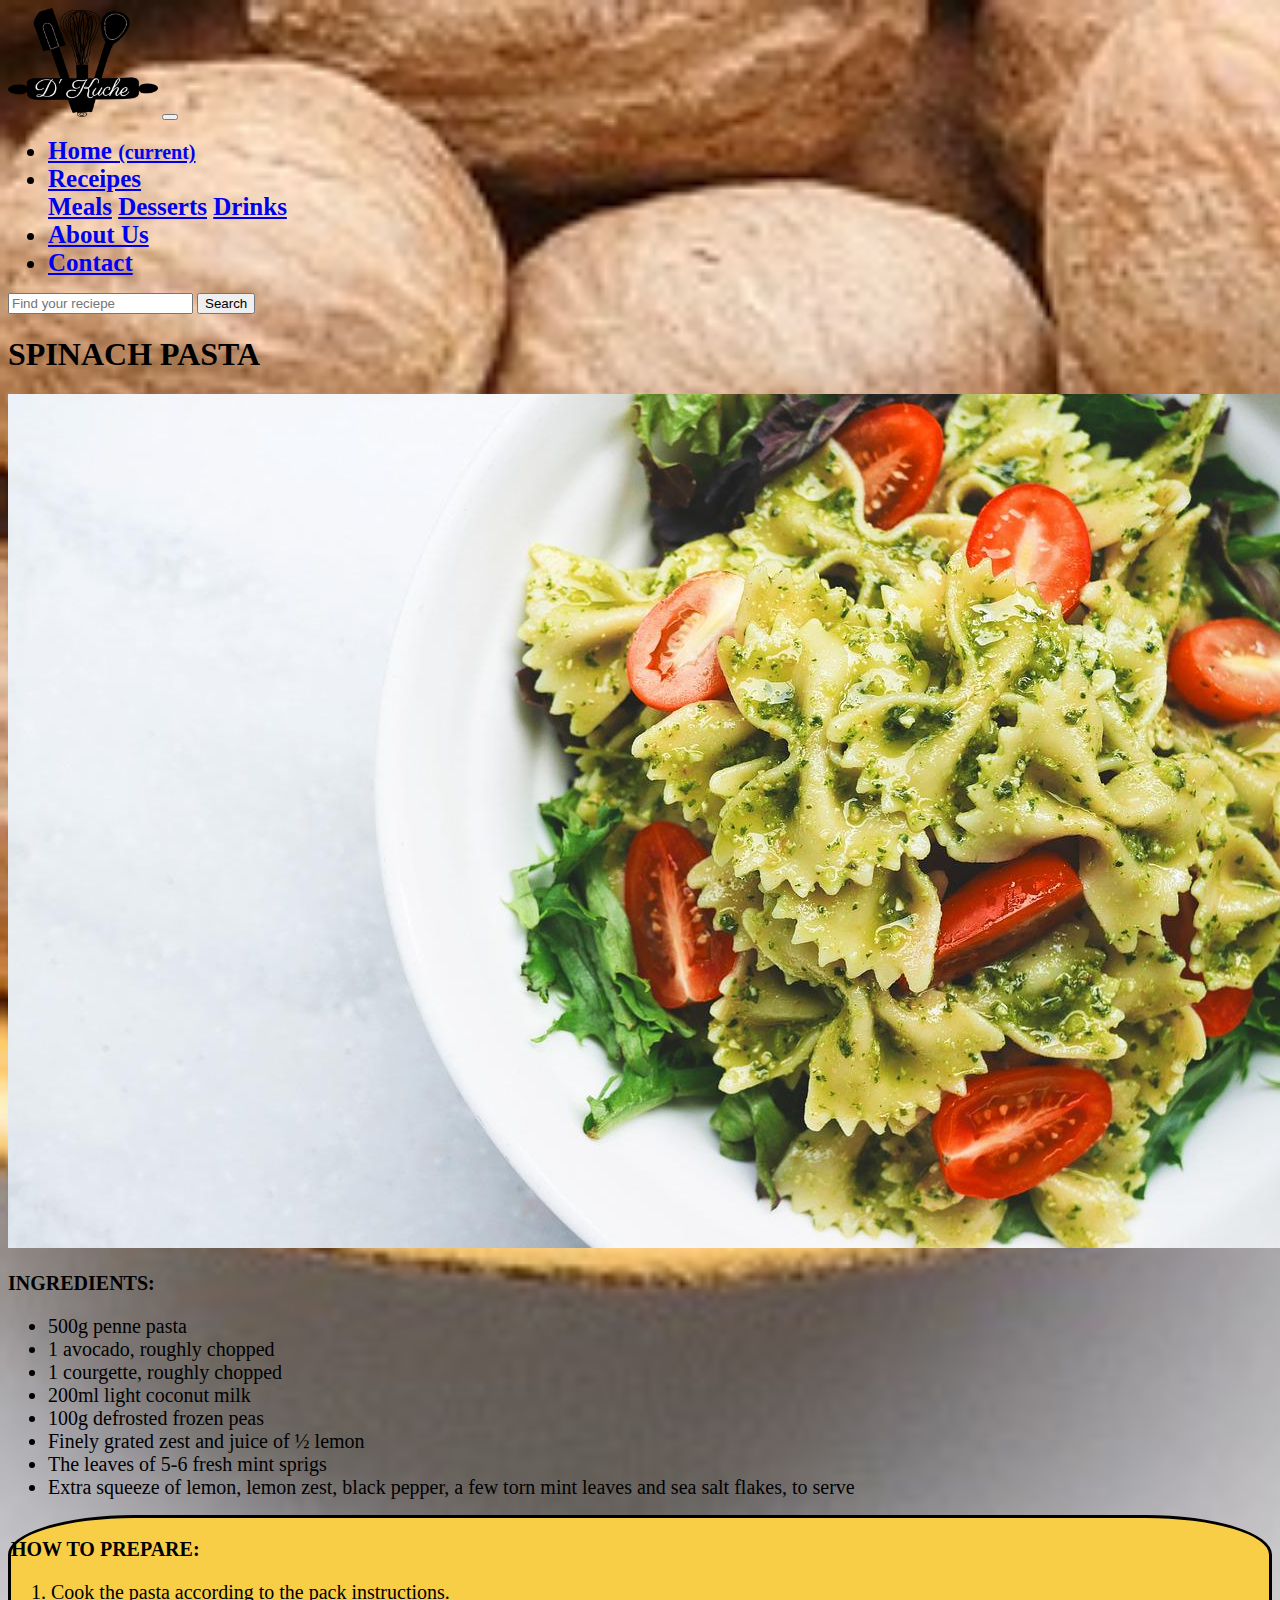
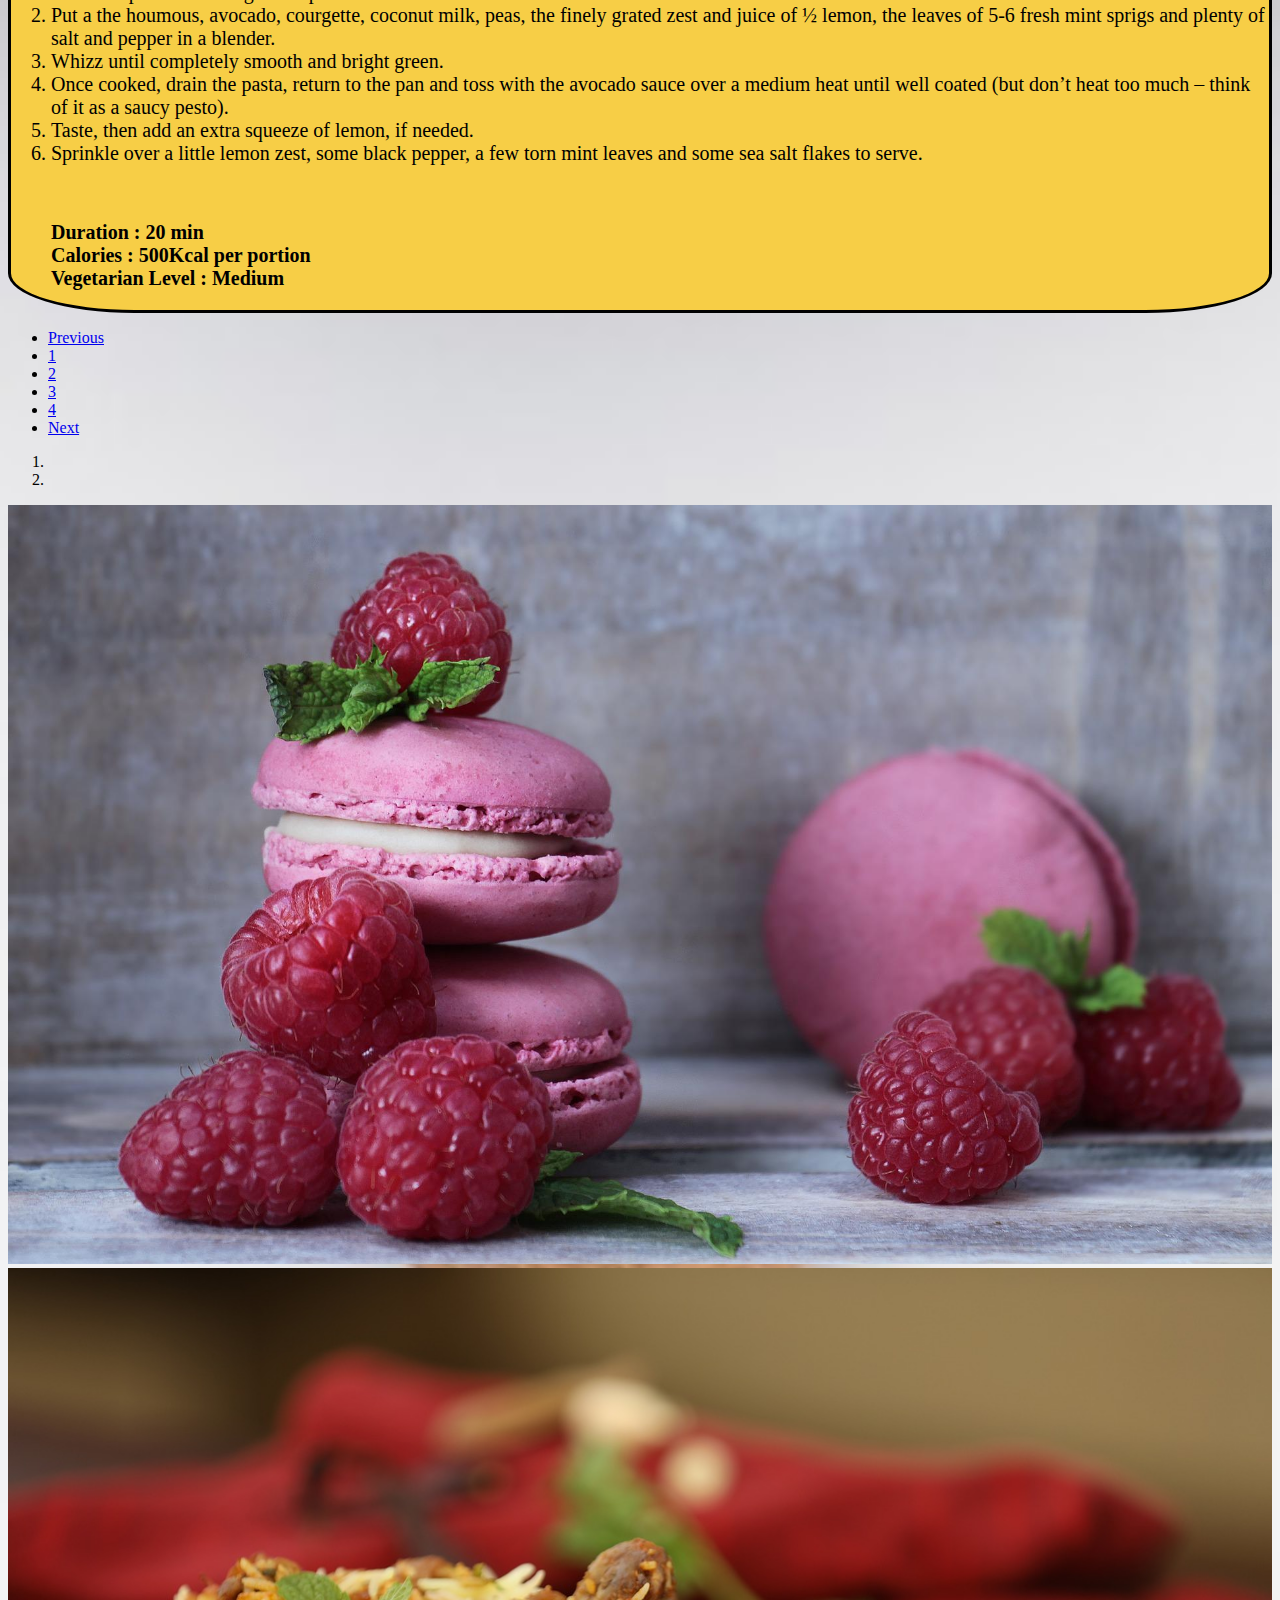
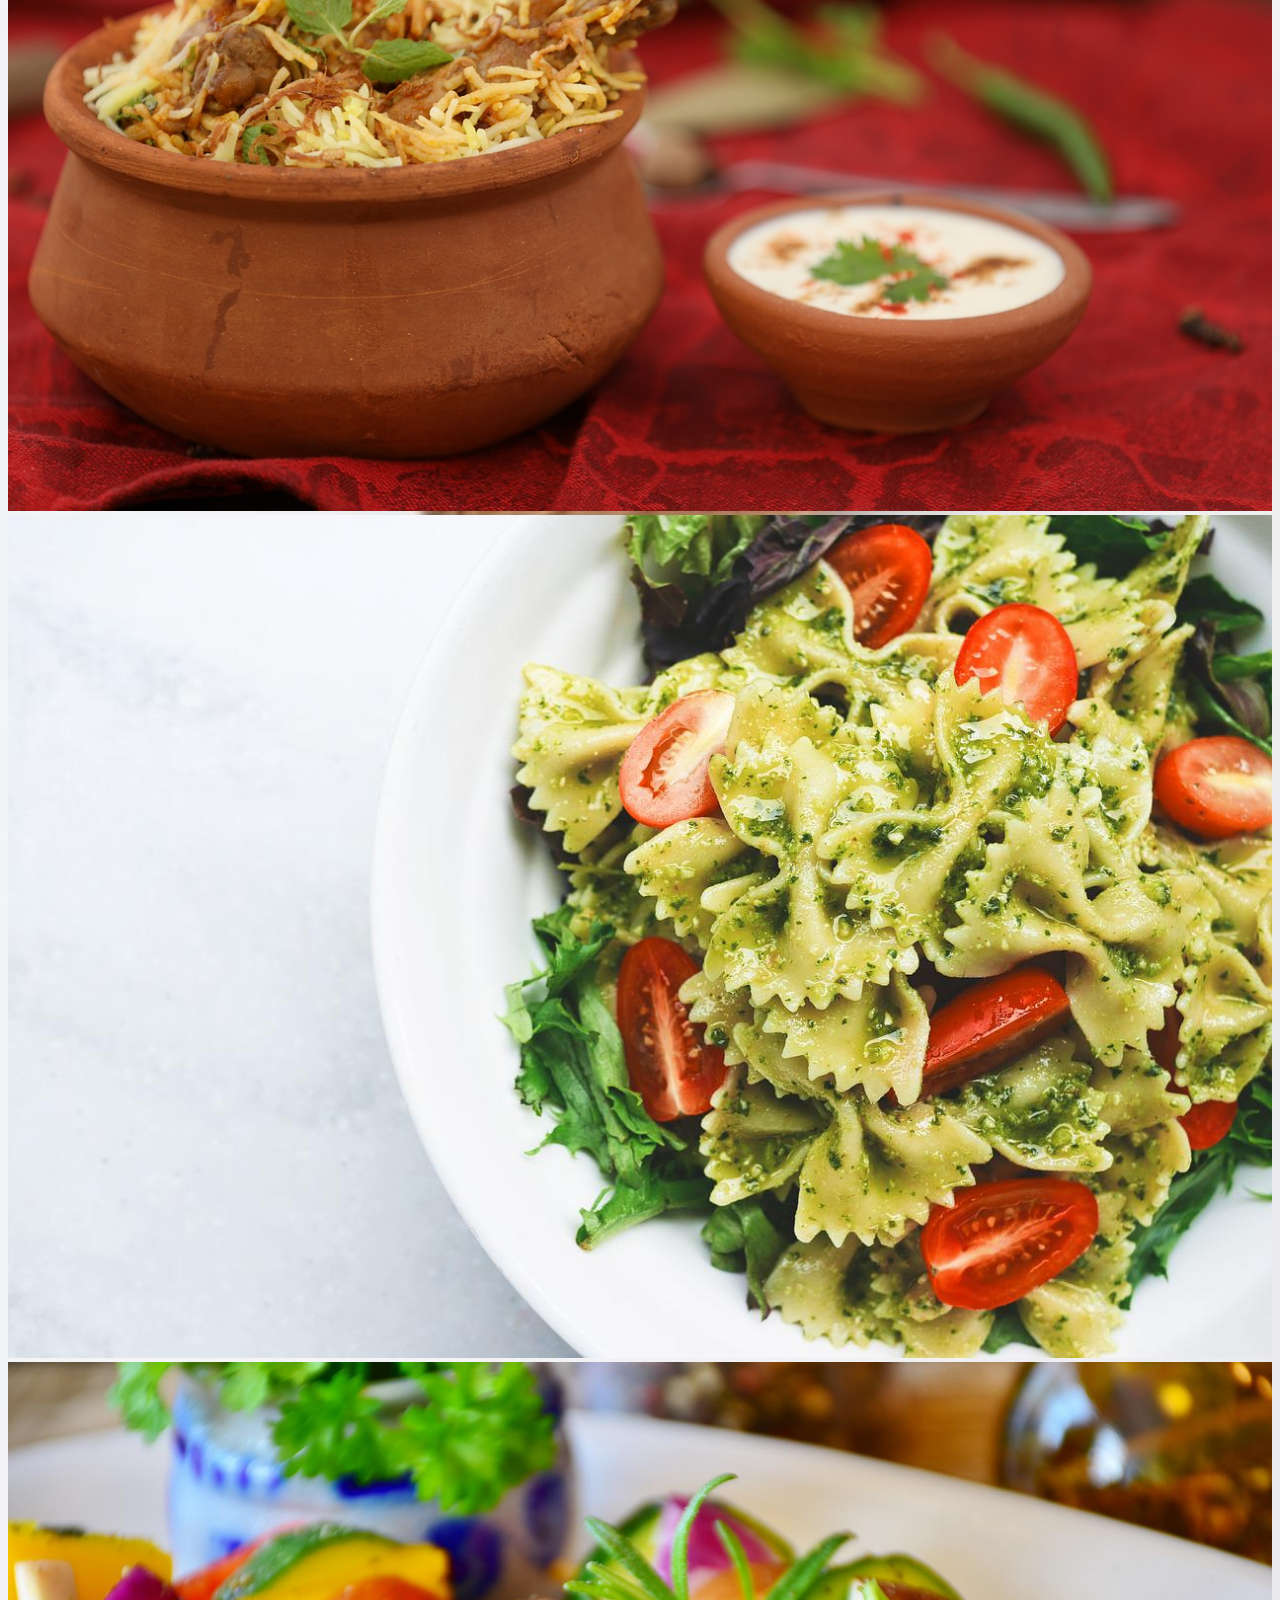
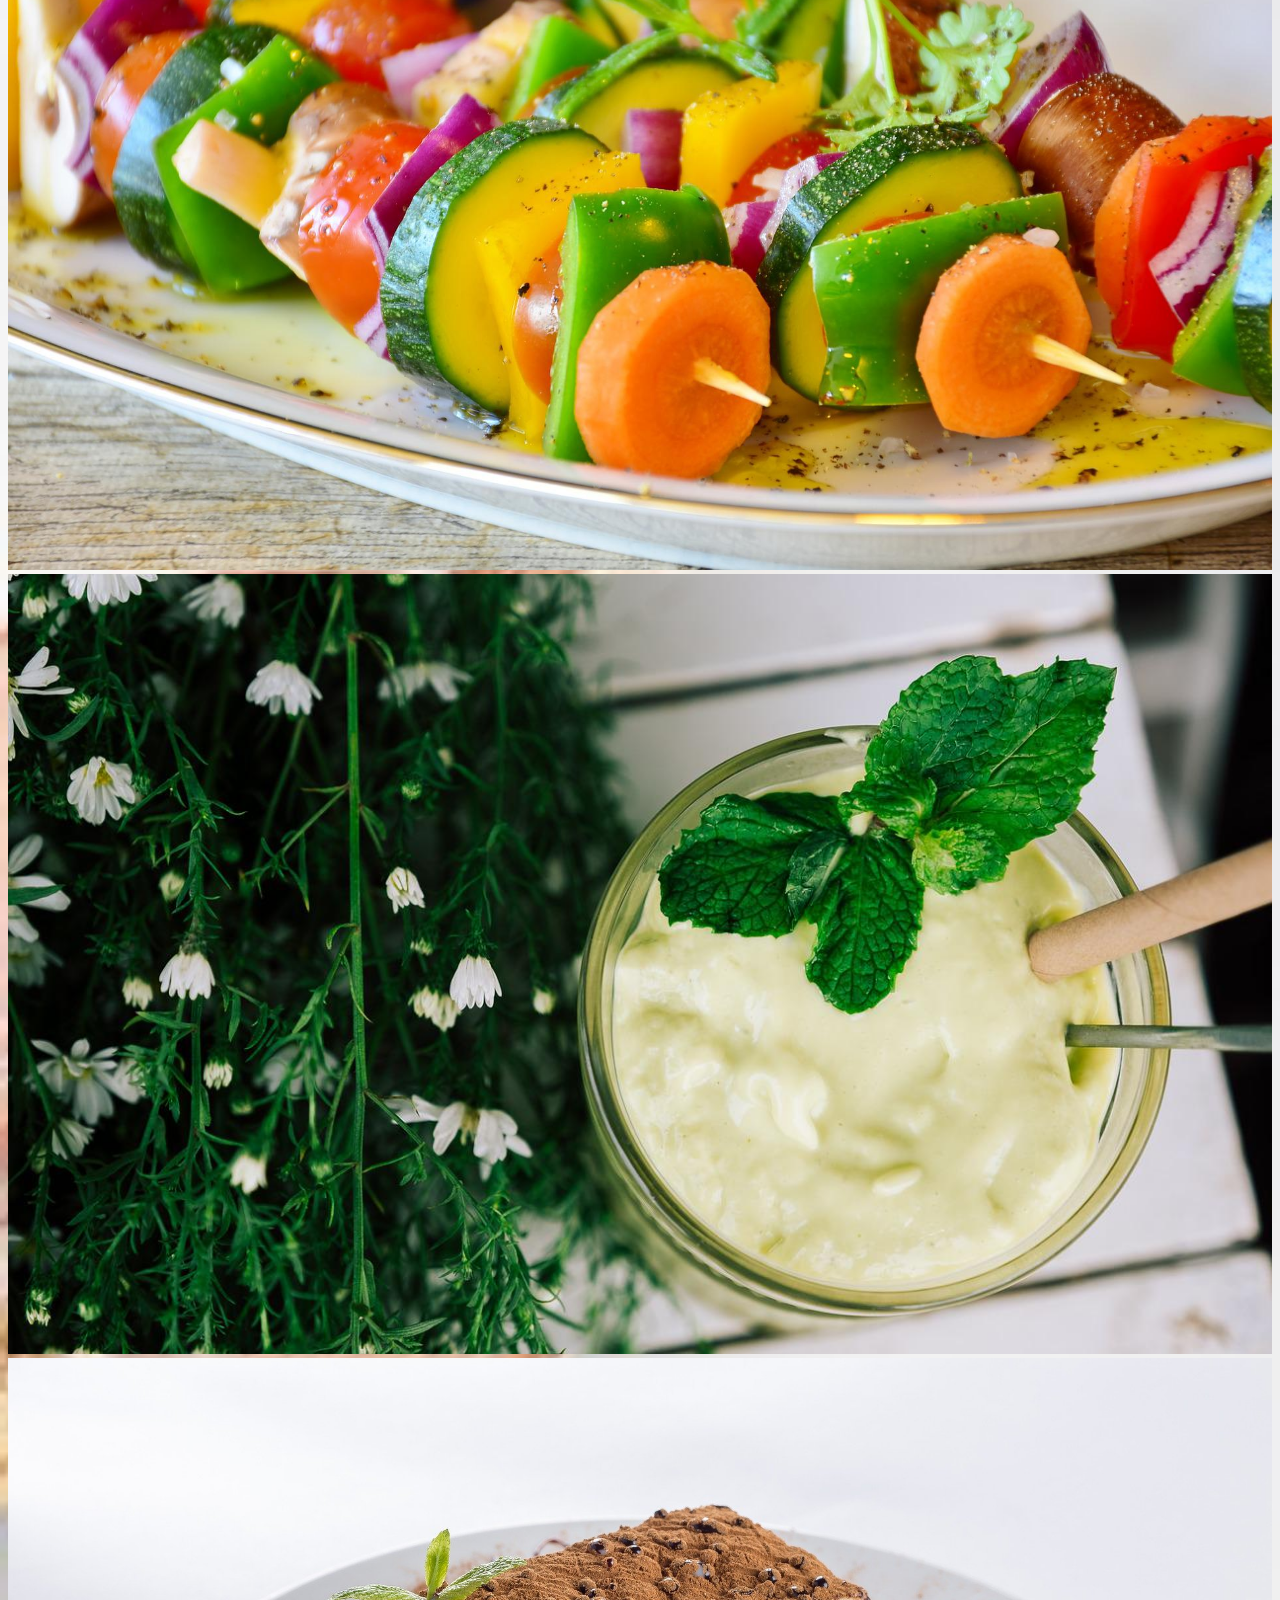
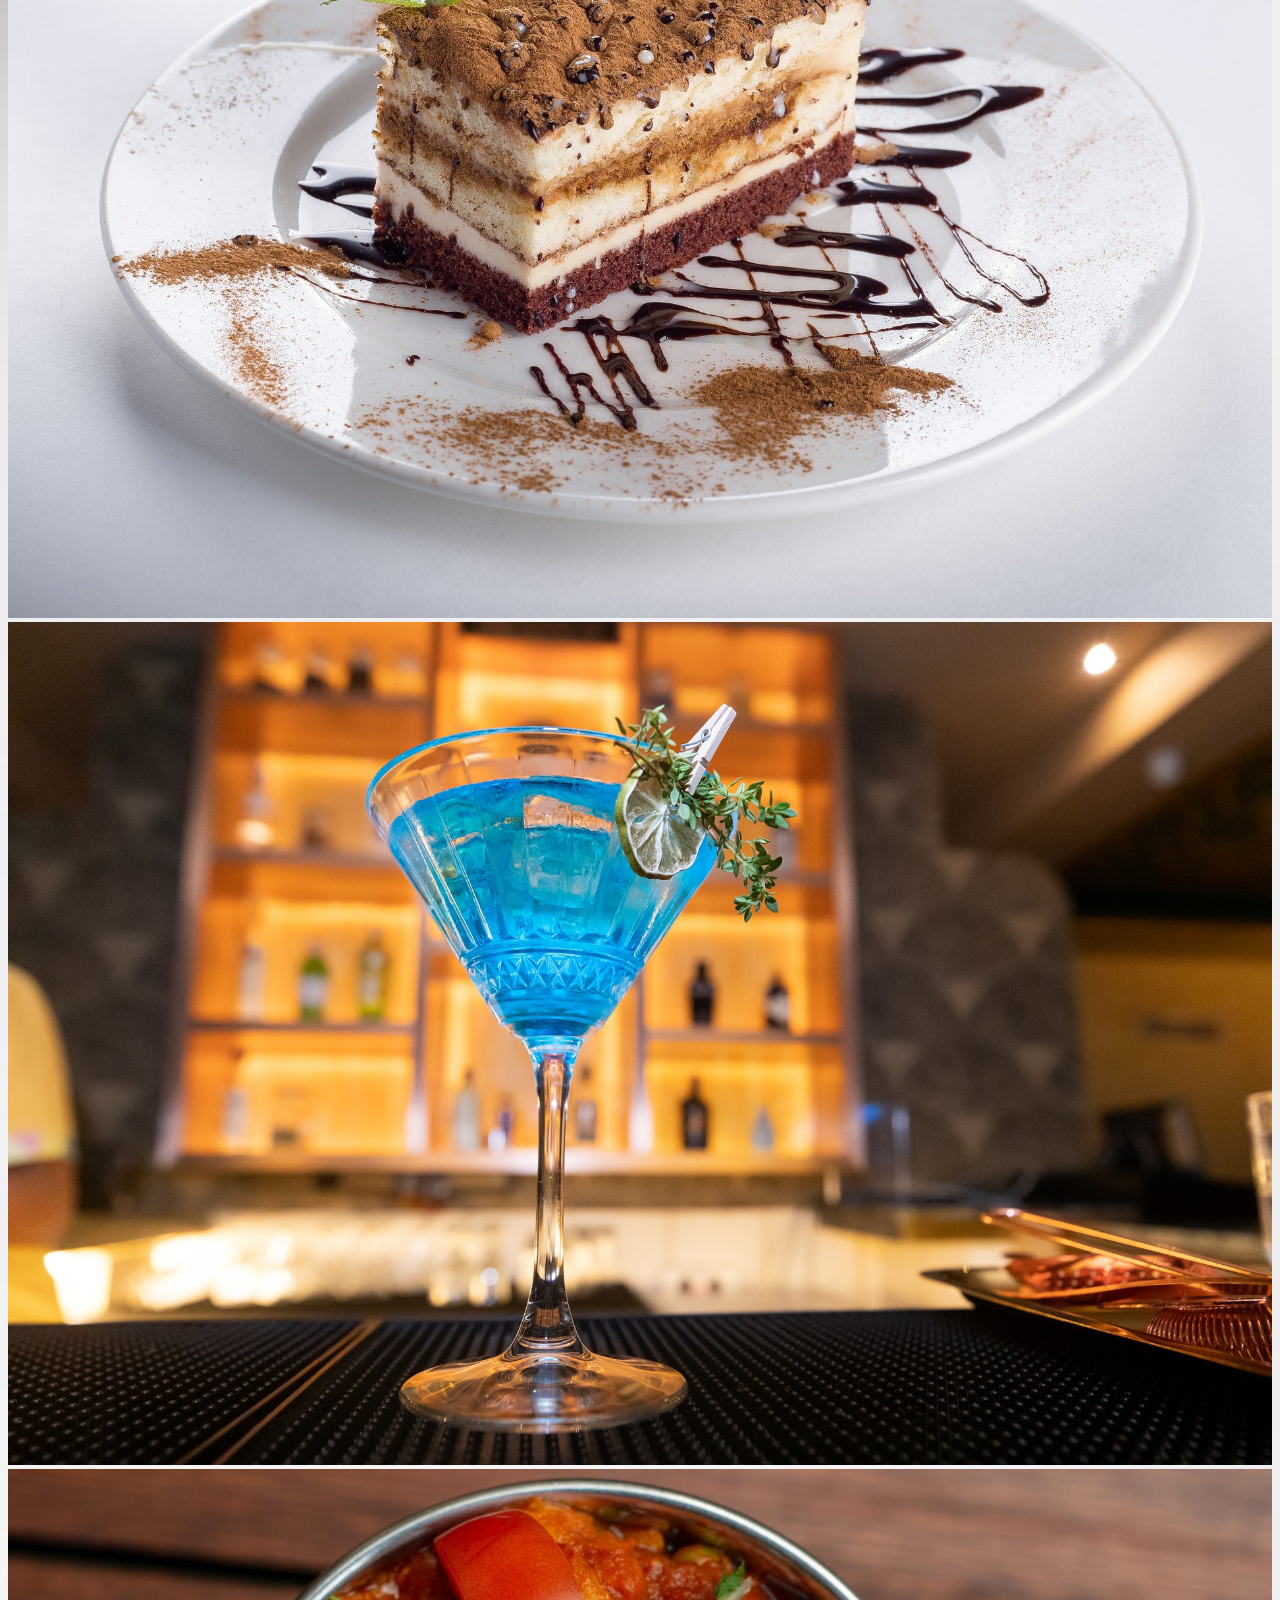
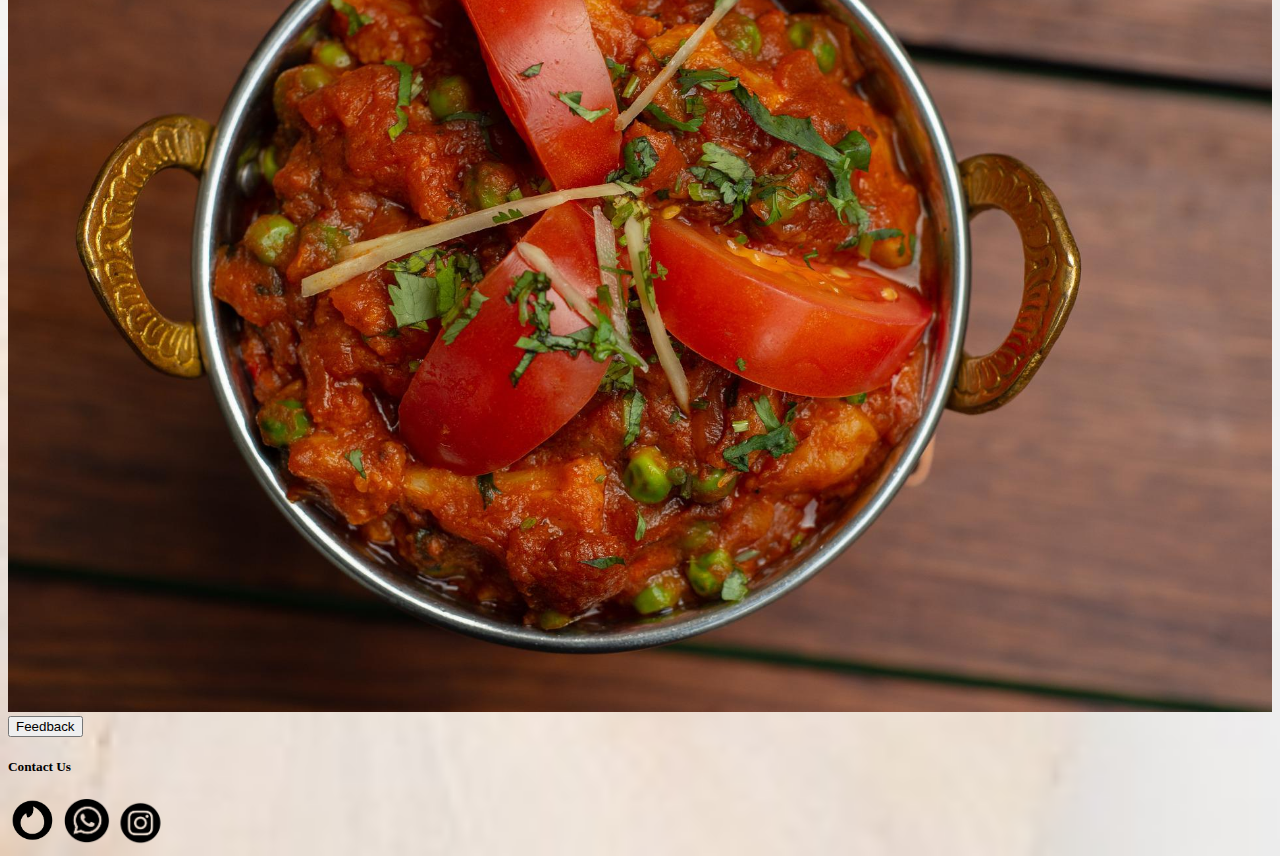
<file: index.html>
<!DOCTYPE html>
<html lang="en">

<head>
    <meta charset="UTF-8" />
    <meta name="viewport" content="width=device-width, initial-scale=1.0" />
    <meta http-equiv="X-UA-Compatible" content="ie=edge" />
    <!-- Bootstrap CSS -->
    <link rel="stylesheet" href="style.css" />
    <link rel="stylesheet" href="https://cdn.jsdelivr.net/npm/bootstrap@4.6.1/dist/css/bootstrap.min.css"
        integrity="sha384-zCbKRCUGaJDkqS1kPbPd7TveP5iyJE0EjAuZQTgFLD2ylzuqKfdKlfG/eSrtxUkn" crossorigin="anonymous" />
    <script src="https://cdn.jsdelivr.net/npm/jquery@3.5.1/dist/jquery.slim.min.js"
        integrity="sha384-DfXdz2htPH0lsSSs5nCTpuj/zy4C+OGpamoFVy38MVBnE+IbbVYUew+OrCXaRkfj"
        crossorigin="anonymous"></script>
    <script src="https://cdn.jsdelivr.net/npm/bootstrap@4.6.1/dist/js/bootstrap.bundle.min.js"
        integrity="sha384-fQybjgWLrvvRgtW6bFlB7jaZrFsaBXjsOMm/tB9LTS58ONXgqbR9W8oWht/amnpF"
        crossorigin="anonymous"></script>
    <title>Cooking project-group-1</title>
</head>

<body>
    <div class="container">
        <!-- Navbar Component -->
        <div class="row p-3 mb-2 bg-warning text-white">
            <div class="col-12">
                <nav class="navbar navbar-expand-lg navbar-light bg-warning">
                    <a class="navbar-brand" href="./Index1.html"><img src="./images/Dkuche2.png" width="150"
                            alt="website logo" /></a>
                    <button class="navbar-toggler" type="button" data-toggle="collapse"
                        data-target="#navbarSupportedContent" aria-controls="navbarSupportedContent"
                        aria-expanded="false" aria-label="Toggle navigation">
                        <span class="navbar-toggler-icon"></span>
                    </button>

                    <div class="collapse navbar-collapse" id="navbarSupportedContent">
                        <ul class="navbar-nav mr-auto">
                            <li class="nav-item active">
                                <a class="nav-link" href="./Index1.html">Home <span class="sr-only">(current)</span></a>
                            </li>
                            <li class="nav-item dropdown">
                                <a class="nav-link dropdown-toggle" href="#" id="navbarDropdown" role="button"
                                    data-toggle="dropdown" aria-haspopup="true" aria-expanded="false">
                                    Receipes
                                </a>
                                <div class="dropdown-menu" aria-labelledby="navbarDropdown">
                                    <a class="dropdown-item" href="./index2.html">Meals</a>
                                    <a class="dropdown-item" href="./Index3.html">Desserts</a>
                                    <a class="dropdown-item" href="./Index4.html">Drinks</a>
                                </div>
                            </li>

                            <li class="nav-item">
                                <a class="nav-link" href="Index5.html">About Us</a>
                            </li>
                            <li class="nav-item">
                                <a class="nav-link" href="$">Contact</a>
                            </li>
                        </ul>
                        <div class="row bg-warning">
                            <div class="col">
                                <form class="form-inline my-2 my-lg-0">
                                    <input class="form-control mr-sm-2" type="search" placeholder="Find your reciepe"
                                        aria-label="Search" />
                                    <button class="btn btn-success my-2 my-sm-0" type="submit">
                                        Search
                                    </button>
                                </form>
                            </div>
                        </div>
                    </div>
                </nav>
            </div>
        </div>
        <!--to add recipe>-->


        <div class="row bg-warning my-2">
            <div class="col-12 text-center my-2 bg-white">
                <h1>SPINACH PASTA</h1>
            </div>
        </div>

        <!--to add image-->

        <div class="row mt-3 bg-dark">
            <div class="col-8 bg-dark">
                <img src="./images/pasta-final_1280.jpg" class="img-fluid text center" alt="food image" />
            </div>
            <div class="col-4 p-2 bg-warning text-dark bg-white mt-1">
                <h3>INGREDIENTS:</h3>
                <ul class="text-left">

                    <li class="list"> 500g penne pasta </li>
                    <li class="list"> 1 avocado, roughly chopped </li>
                    <li class="list"> 1 courgette, roughly chopped </li>
                    <li class="list"> 200ml light coconut milk </li>
                    <li class="list"> 100g defrosted frozen peas</li>
                    <li class="list"> Finely grated zest and juice of ½ lemon</li>
                    <li class="list"> The leaves of 5-6 fresh mint sprigs</li>
                    <li class="list"> Extra squeeze of lemon, lemon zest, black pepper, a few torn mint leaves and sea
                        salt flakes, to serve </li>

                </ul>

            </div>

        </div>

        <!--to add content-->
        <div class="row p-2 mb-2 bg-dark text-white">

            <div class="col-12 p-5 mb-2 text-dark" id="col-border">
                <h3>HOW TO PREPARE:</h3>
                <ol>

                    <li class="list"> Cook the pasta according to the pack instructions.</li>
                    <li class="list"> Put a the houmous,
                        avocado, courgette, coconut milk, peas, the finely grated zest and juice of ½ lemon, the leaves
                        of 5-6 fresh mint sprigs and plenty of salt and pepper in a blender.</li>
                    <li class="list"> Whizz until completely smooth and bright green.</li>
                    <li class="list"> Once cooked, drain the pasta, return to the pan and toss with the avocado sauce
                        over a medium heat until well coated (but don’t heat too much – think of it as a saucy pesto).
                    </li>
                    <li class="list"> Taste, then add an extra squeeze of lemon, if needed. </li>
                    <li class="list"> Sprinkle over a little lemon zest, some black pepper, a few torn mint leaves and
                        some sea salt flakes to serve. </li>
                    <br>
                    <br>
                    <h3>Duration : <span>20 min </span>
                        <br>Calories : <span> 500Kcal per portion </span>
                        <br> Vegetarian Level : <span>Medium</span>
                    </h3>
                </ol>
            </div>
        </div>
        <!--here comes pagination-->

        <nav aria-label="Page navigation example ">
            <ul class="pagination justify-content-end">
                <li class="page-item ">
                    <a class="page-link" href="./Index5.html">Previous</a>
                </li>
                <li class="page-item"><a class="page-link" href="./index1.html">1</a></li>
                <li class="page-item"><a class="page-link" href="./index2.html">2</a></li>
                <li class="page-item"><a class="page-link" href="./Index3.html">3</a></li>
                <li class="page-item"><a class="page-link" href="./index4.html">4</a></li>
                <li class="page-item">
                    <a class="page-link" href="./index2.html">Next</a>
                </li>
            </ul>
        </nav>

        <!-- Carousel items -->
        <div class="row blog bg-dark">
            <div class="col-md-12">
                <div id="blogCarousel" class="carousel slide" data-ride="carousel">

                    <ol class="carousel-indicators">
                        <li data-target="#blogCarousel" data-slide-to="0" class="active"></li>
                        <li data-target="#blogCarousel" data-slide-to="1"></li>
                    </ol>


                    <div class="carousel-inner">

                        <div class="carousel-item active">
                            <div class="row">
                                <div class="col-md-3">
                                    <a href="#">
                                        <img src="./images/macarons-g50d6c0405_1920.jpg" alt="Image"
                                            style="max-width:100%;">
                                    </a>
                                </div>
                                <div class="col-md-3">
                                    <a href="#">
                                        <img src="./images/dish-g780ddcc50_1280.jpg" alt="Image"
                                            style="max-width:100%;">
                                    </a>
                                </div>
                                <div class="col-md-3">
                                    <a href="#">
                                        <img src="./images/pasta-final_1280.jpg" alt="Image" style="max-width:100%;">
                                    </a>
                                </div>
                                <div class="col-md-3">
                                    <a href="#">
                                        <img src="./images/vegetable-skewer-gd3f7797b1_1920.jpg" alt="Image"
                                            style="max-width:100%;">
                                    </a>
                                </div>
                            </div>
                            <!--.row-->
                        </div>
                        <!--.item-->

                        <div class="carousel-item">
                            <div class="row">
                                <div class="col-md-3">
                                    <a href="#">
                                        <img src="./images/smoothie-final_1280.jpg" alt="Image" style="max-width:100%;">
                                    </a>
                                </div>
                                <div class="col-md-3">
                                    <a href="#">
                                        <img src="./images/cake-g280376e7b_1920.jpg" alt="Image"
                                            style="max-width:100%;">
                                    </a>
                                </div>
                                <div class="col-md-3">
                                    <a href="#">
                                        <img src="./images/drink-g1d3bcadaf_1920.jpg" alt="Image"
                                            style="max-width:100%;">
                                    </a>
                                </div>
                                <div class="col-md-3">
                                    <a href="#">
                                        <img src="./images/indian-food-gf18e28f11_1920.jpg" alt="Image"
                                            style="max-width:100%;">
                                    </a>
                                </div>
                            </div>
                            <!--.row-->
                        </div>
                        <!--.item-->

                    </div>
                    <!--.carousel-inner-->
                </div>
                <!--.Carousel-->

            </div>
        </div>



    


    <!--here footer has to be added-->


    <div class="row bg-warning mt-3 mb-4">
        <div class="col-4 text-center">
            <button type="button" class="btn btn-primary btn-lg active mt-2 bg-dark" data-toggle="button"
                aria-pressed="false">
                Feedback
            </button>

        </div>
        <div class="col-6 text-right">
            <h5>Contact Us</h5>
            <img src="./images/Bild1.png" width="50px" />
            <img src="./images/Bild2.png" width="50px" />
            <img src="./images/Bild3.png" width="50px" />
        </div>
    </div>
 </div>
    <!--container is closed here-->
</body>

</html>
</file>
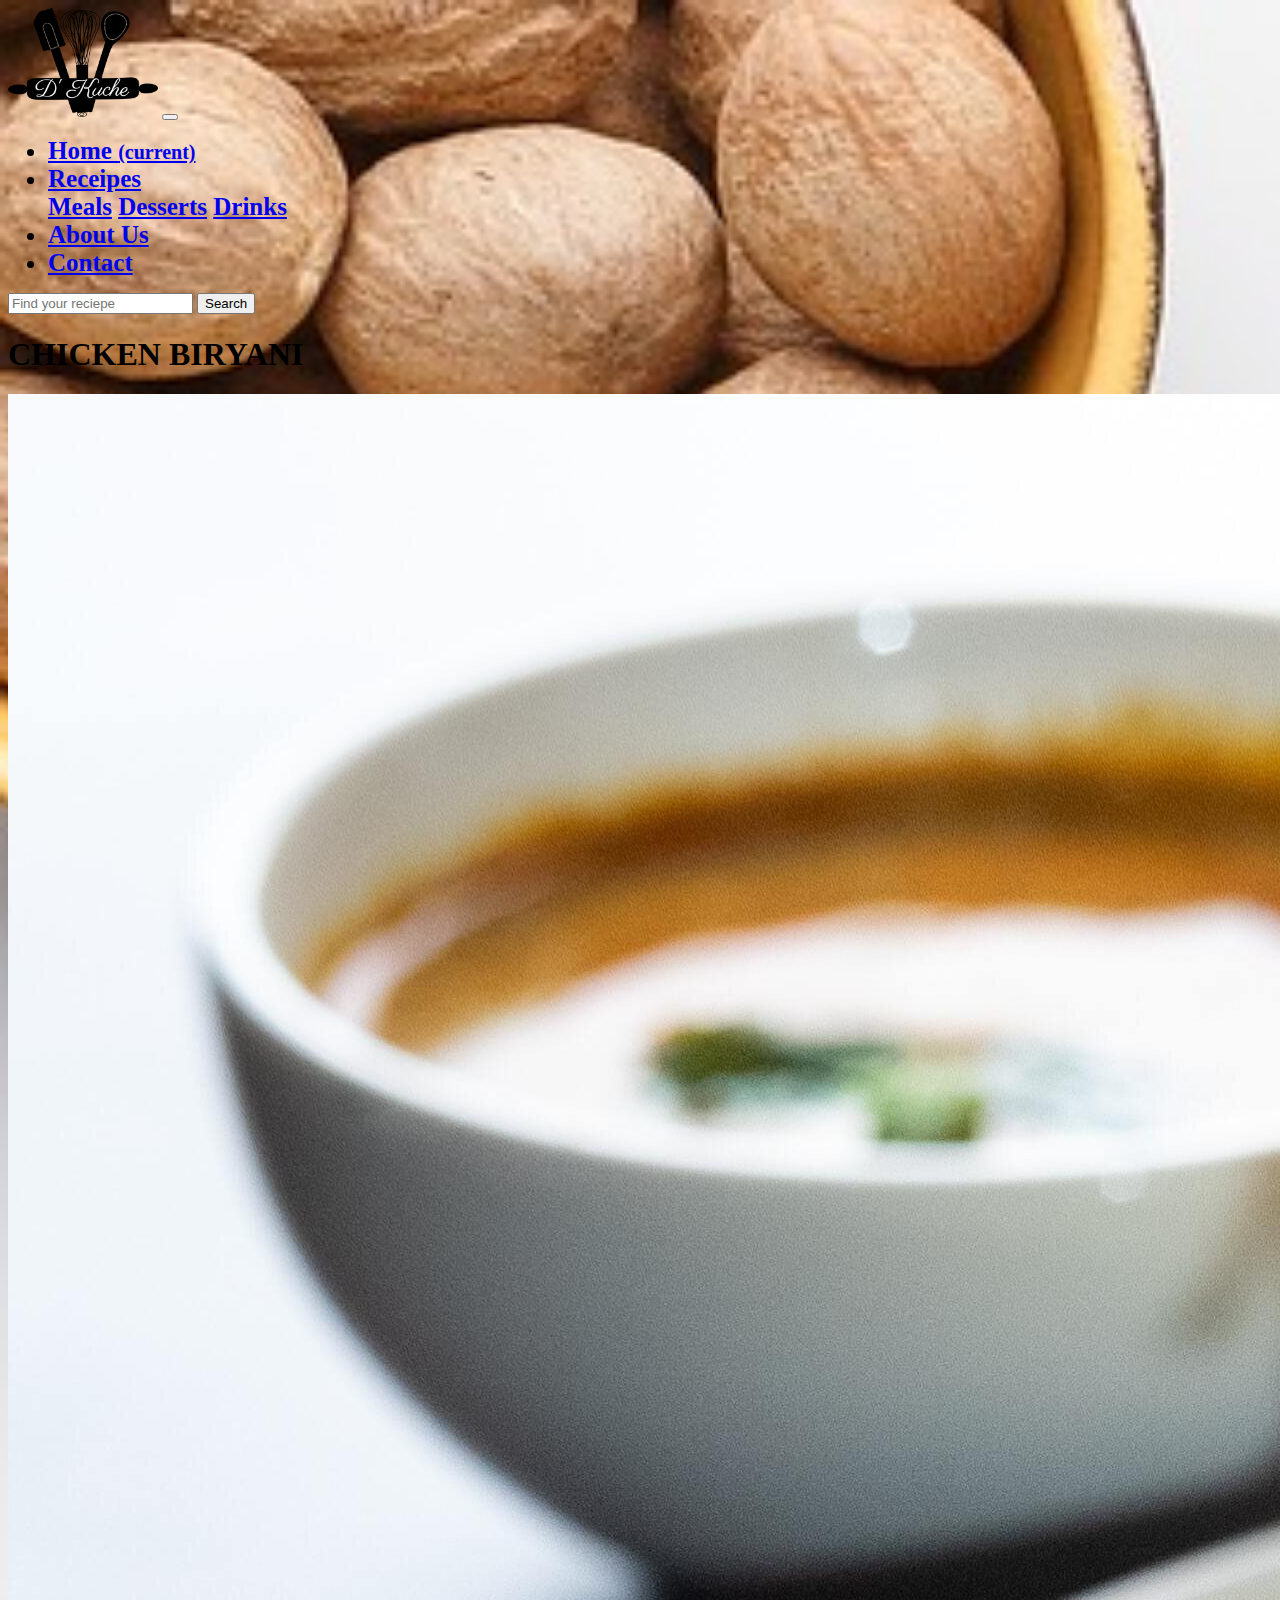
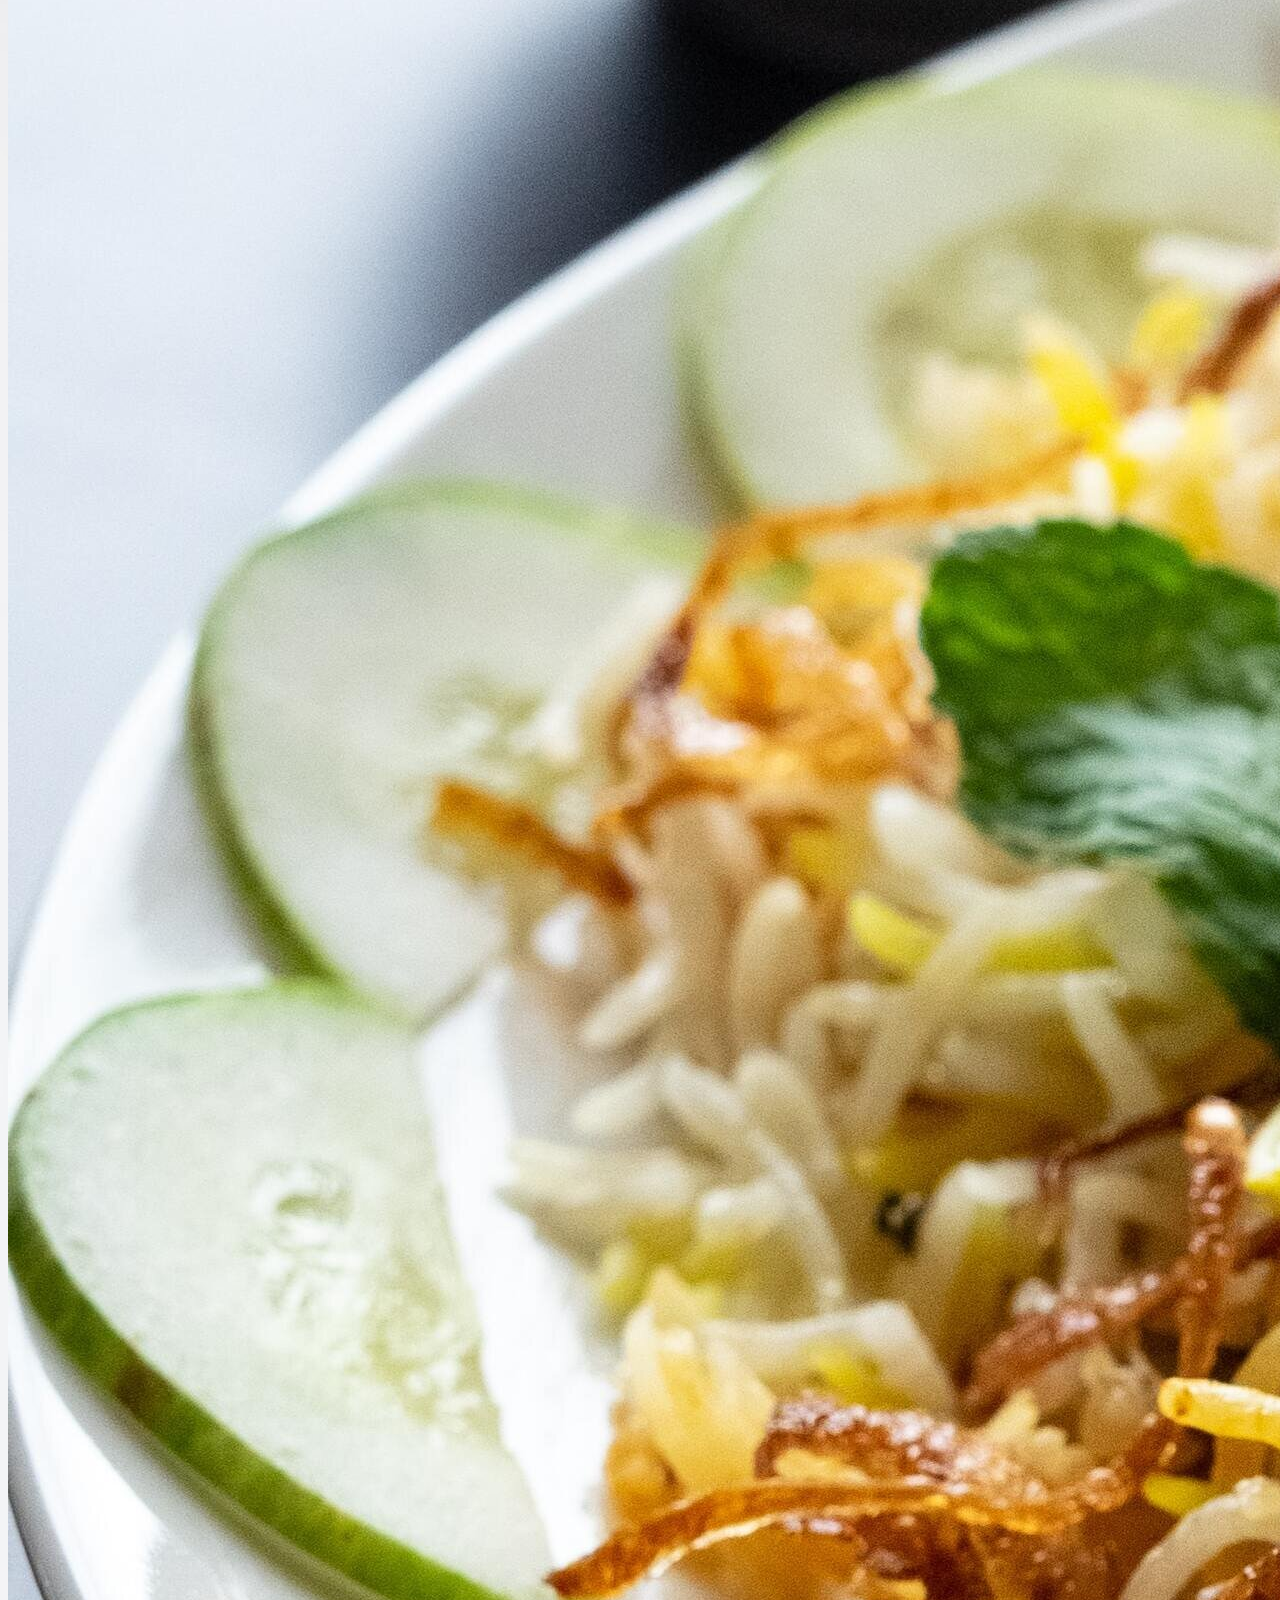
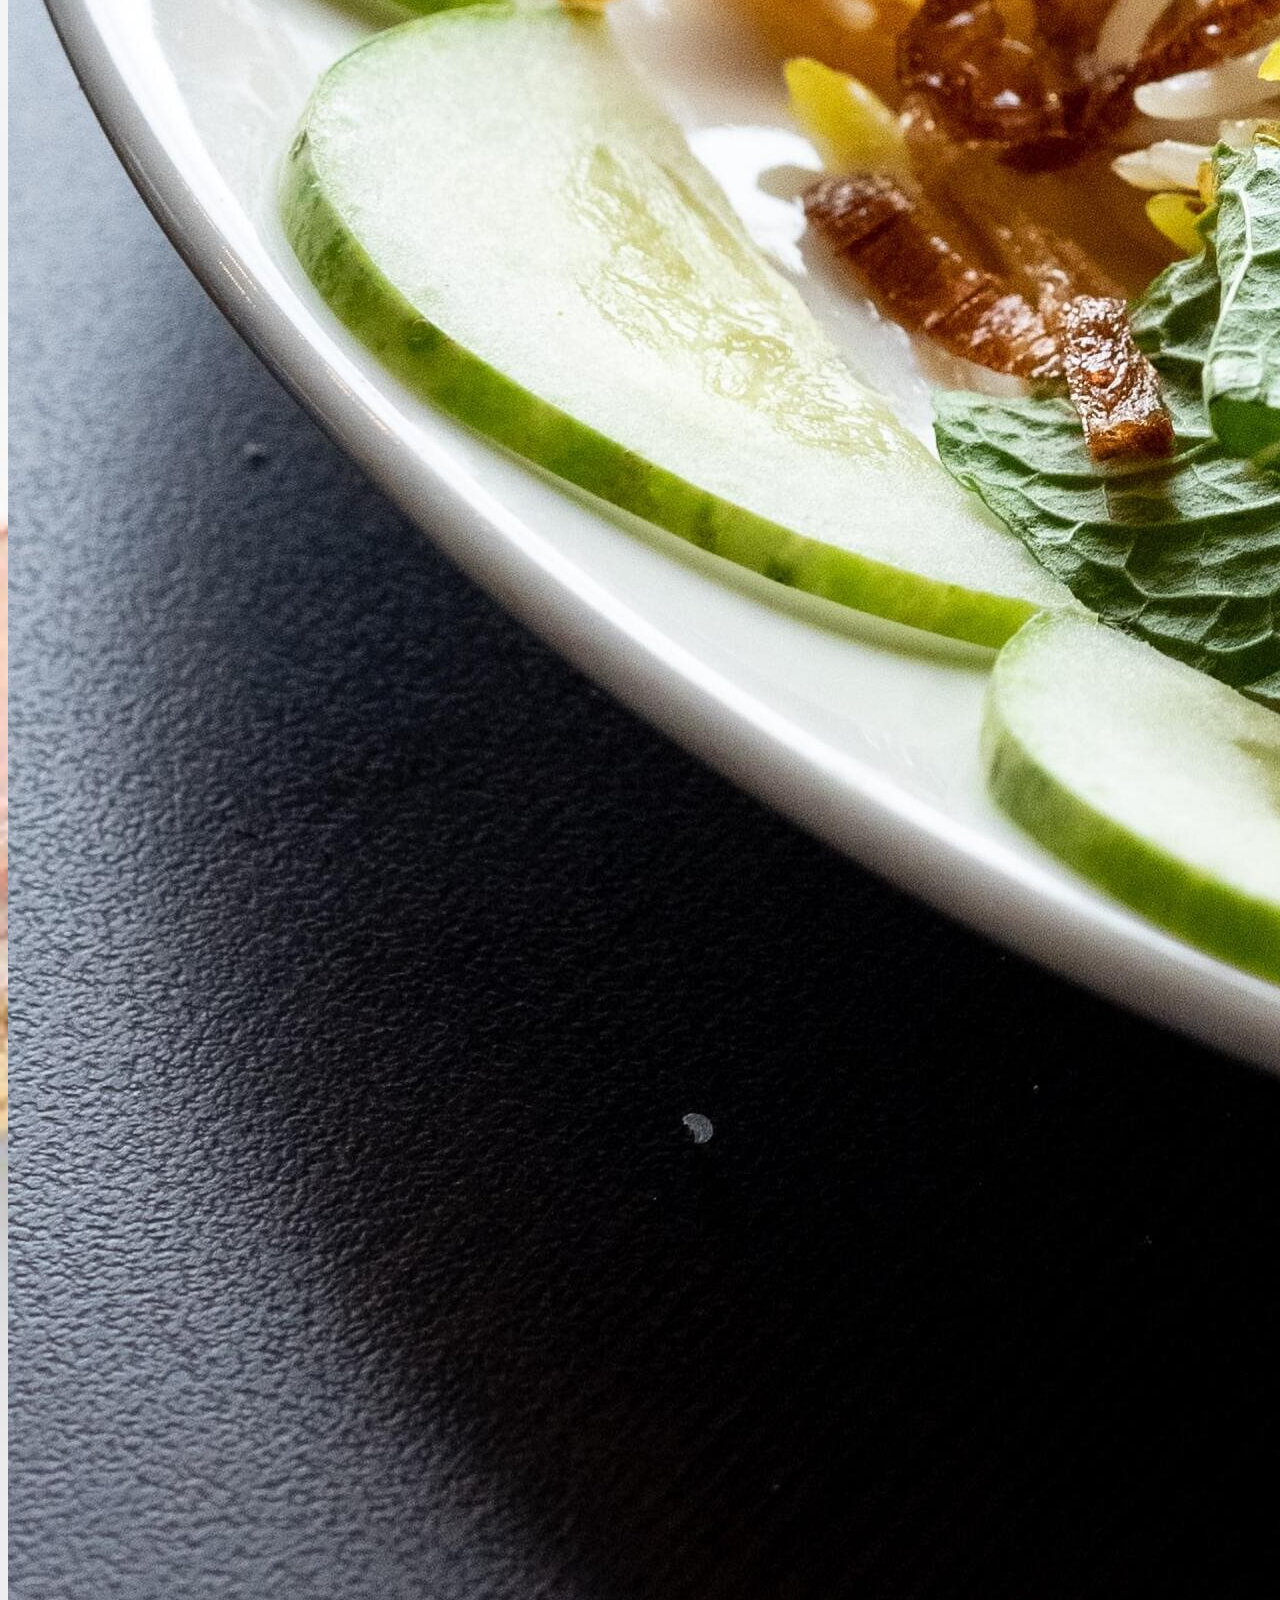
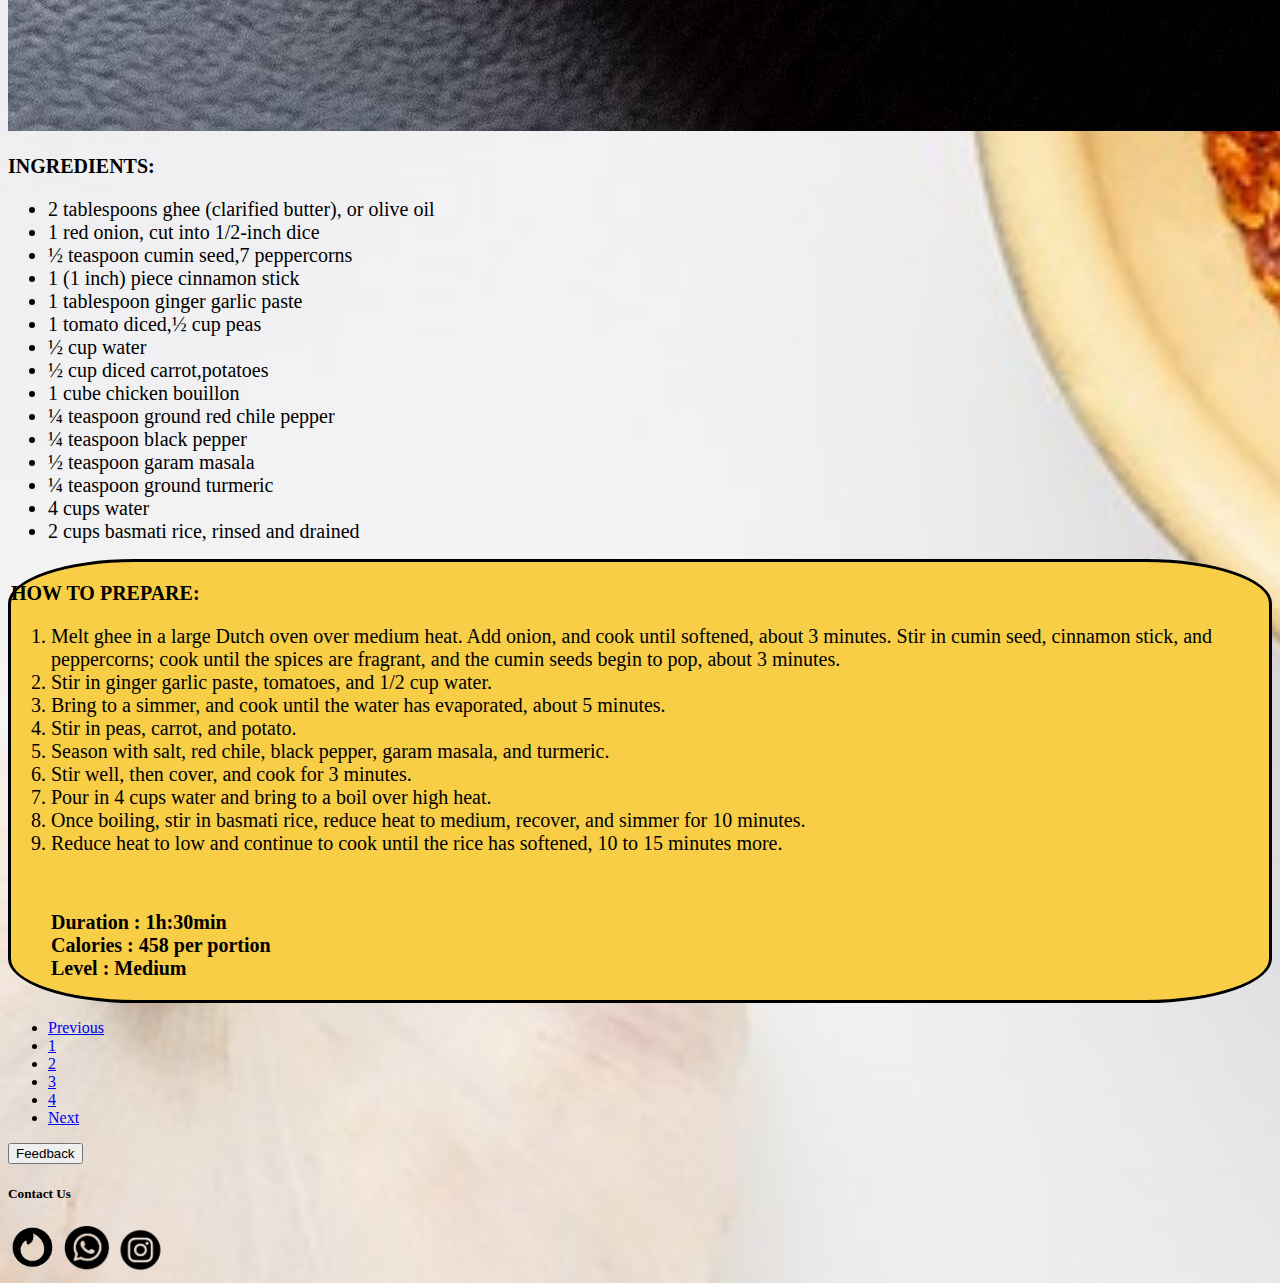
<file: Index2.html>
<!DOCTYPE html>
<html lang="en">

<head>
    <meta charset="UTF-8" />
    <meta name="viewport" content="width=device-width, initial-scale=1.0" />
    <meta http-equiv="X-UA-Compatible" content="ie=edge" />
    <!-- Bootstrap CSS -->
    <link rel="stylesheet" href="style.css" />
    <link rel="stylesheet" href="https://cdn.jsdelivr.net/npm/bootstrap@4.6.1/dist/css/bootstrap.min.css"
        integrity="sha384-zCbKRCUGaJDkqS1kPbPd7TveP5iyJE0EjAuZQTgFLD2ylzuqKfdKlfG/eSrtxUkn" crossorigin="anonymous" />
    <script src="https://cdn.jsdelivr.net/npm/jquery@3.5.1/dist/jquery.slim.min.js"
        integrity="sha384-DfXdz2htPH0lsSSs5nCTpuj/zy4C+OGpamoFVy38MVBnE+IbbVYUew+OrCXaRkfj"
        crossorigin="anonymous"></script>
    <script src="https://cdn.jsdelivr.net/npm/bootstrap@4.6.1/dist/js/bootstrap.bundle.min.js"
        integrity="sha384-fQybjgWLrvvRgtW6bFlB7jaZrFsaBXjsOMm/tB9LTS58ONXgqbR9W8oWht/amnpF"
        crossorigin="anonymous"></script>
    <title>Cooking project-group-1</title>
</head>

<body>
    <div class="container">
        <!-- Navbar Component -->
        <div class="row p-3 mb-2 bg-warning text-white">
            <div class="col-12">
                <nav class="navbar navbar-expand-lg navbar-light bg-warning">
                    <a class="navbar-brand" href="./Index1.html"><img src="./images/Dkuche2.png" width="150"
                            alt="website logo" /></a>
                    <button class="navbar-toggler" type="button" data-toggle="collapse"
                        data-target="#navbarSupportedContent" aria-controls="navbarSupportedContent"
                        aria-expanded="false" aria-label="Toggle navigation">
                        <span class="navbar-toggler-icon"></span>
                    </button>

                    <div class="collapse navbar-collapse" id="navbarSupportedContent">
                        <ul class="navbar-nav mr-auto">
                            <li class="nav-item active">
                                <a class="nav-link" href="./Index1.html">Home <span class="sr-only">(current)</span></a>
                            </li>
                            <li class="nav-item dropdown">
                                <a class="nav-link dropdown-toggle" href="#" id="navbarDropdown" role="button"
                                    data-toggle="dropdown" aria-haspopup="true" aria-expanded="false">
                                    Receipes
                                </a>
                                <div class="dropdown-menu" aria-labelledby="navbarDropdown">
                                    <a class="dropdown-item" href="Index1.html">Meals</a>
                                    <a class="dropdown-item" href="Index3.html">Desserts</a>
                                    <a class="dropdown-item" href="Index4.html">Drinks</a>
                                </div>
                            </li>

                            <li class="nav-item">
                                <a class="nav-link" href="Index5.html">About Us</a>
                            </li>
                            <li class="nav-item">
                                <a class="nav-link" href="$">Contact</a>
                            </li>
                        </ul>
                        <div class="row bg-warning">
                            <div class="col">
                                <form class="form-inline my-2 my-lg-0">
                                    <input class="form-control mr-sm-2" type="search" placeholder="Find your reciepe"
                                        aria-label="Search" />
                                    <button class="btn btn-success my-2 my-sm-0" type="submit">
                                        Search
                                    </button>
                                </form>
                            </div>
                        </div>
                    </div>
                </nav>
            </div>
        </div>
        <!--to add recipe heading   row bg-white my-2 
<div class="col-12 text-center my-2 py-.3 bg-white">-->

        <div class="row bg-warning my-2">
            <div class="col-12 text-center my-2 bg-white">
                <h1>CHICKEN BIRYANI</h1>
            </div>
        </div>

        <!--to add image-->

        <div class="row mt-3 bg-dark">
            <div class="col-8 bg-dark">
                <img src="./images/rsz_biryani_image_unsplash.jpg" class="img-fluid text center" alt="food image" />
            </div>
            <div class="col-4 p-2 bg-warning text-dark bg-white mt-1 ">
                <h3>INGREDIENTS:</h3>
                <ul class="text-left">
                    <li class="list">  2 tablespoons ghee (clarified butter), or olive oil</li>
                    <li class="list"> 1 red onion, cut into 1/2-inch dice</li>
                    <li class="list"> ½ teaspoon cumin seed,7 peppercorns</li>
                    <li class="list"> 1 (1 inch) piece cinnamon stick</li>
                    <li class="list"> 1 tablespoon ginger garlic paste</li>
                    <li class="list"> 1 tomato diced,½ cup peas</li>
                    <li class="list"> ½ cup water</li>
                    <li class="list"> ½ cup diced carrot,potatoes</li>
                    <li class="list"> 1 cube chicken bouillon</li>
                    <li class="list"> ¼ teaspoon ground red chile pepper</li>
                    <li class="list"> ¼ teaspoon black pepper</li>
                    <li class="list"> ½ teaspoon garam masala</li>
                    <li class="list"> ¼ teaspoon ground turmeric </li>
                    <li class="list"> 4 cups water</li>
                    <li class="list"> 2 cups basmati rice, rinsed and drained</li>
                    
                </ul>

            </div>

        </div>

        <!--to add content-->
        <div class="row p-2 mb-2 bg-dark text-white">

            <div class="col-12 p-5 mb-2 text-dark" id="col-border">
                <h3>HOW TO PREPARE:</h3>
                <ol>
                    
                    <li class="list"> Melt ghee in a large Dutch oven over medium heat. Add onion, and cook until softened, about 3 minutes. Stir in cumin seed, cinnamon stick, and peppercorns; cook until the spices are fragrant, and the cumin seeds begin to pop, about 3 minutes.</li>
                    <li class="list"> Stir in ginger garlic paste, tomatoes, and 1/2 cup water. </li>
                    <li class="list"> Bring to a simmer, and cook until the water has evaporated, about 5 minutes. </li>
                    <li class="list">  Stir in peas, carrot, and potato.  </li>
                    <li class="list"> Season with salt, red chile, black pepper, garam masala, and turmeric.</li>
                    <li class="list"> Stir well, then cover, and cook for 3 minutes. </li>
                    <li class="list">Pour in 4 cups water and bring to a boil over high heat.  </li> 
                    <li class="list"> Once boiling, stir in basmati rice, reduce heat to medium, recover, and simmer for 10 minutes. </li>
                    <li class="list"> Reduce heat to low and continue to cook until the rice has softened, 10 to 15 minutes more.</li>
                     <br>
                    <br>
                    <h3>Duration :  <span>  1h:30min</span>
                     <br>Calories : <span> 458 per portion </span> 
                    <br> Level : <span>Medium</span>
                    </h3>
                </ol>
            </div>
        </div>
            <!--here comes pagination-->   
         
          <nav aria-label="Page navigation example">
            <ul class="pagination justify-content-end text-dark">
              <li class="page-item bg-warning text-dark">
                <a class="page-link" href="./Index3.html">Previous</a>
            </li>
            <li class="page-item"><a class="page-link" href="./Index1.html">1</a></li>
            <li class="page-item"><a class="page-link" href="./Index2.html">2</a></li>
            <li class="page-item"><a class="page-link" href="./Index3.html">3</a></li>
            <li class="page-item"><a class="page-link" href="./index4.html">4</a></li>
            <li class="page-item">
              <a class="page-link" href="./index4.html">Next</a>
              </li>
            </ul>
          </nav>
       

        <!--here footer has to be added-->

   
    <div class="row bg-warning mt-5 mb-4">
        <div class="col-4 text-center">
                <button type="button" class="btn btn-primary btn-lg active mt-2 bg-dark" data-toggle="button" aria-pressed="false">
                    Feedback
                  </button>
                  
        </div>
        <div class="col-6 text-right">
            <h5>Contact Us</h5>
            <img src="./images/Bild1.png" width="50px" />
            <img src="./images/Bild2.png" width="50px" />
            <img src="./images/Bild3.png" width="50px" />
        </div>
    </div>
</div>
<!--container is closed here-->
</body>

</html>
</file>
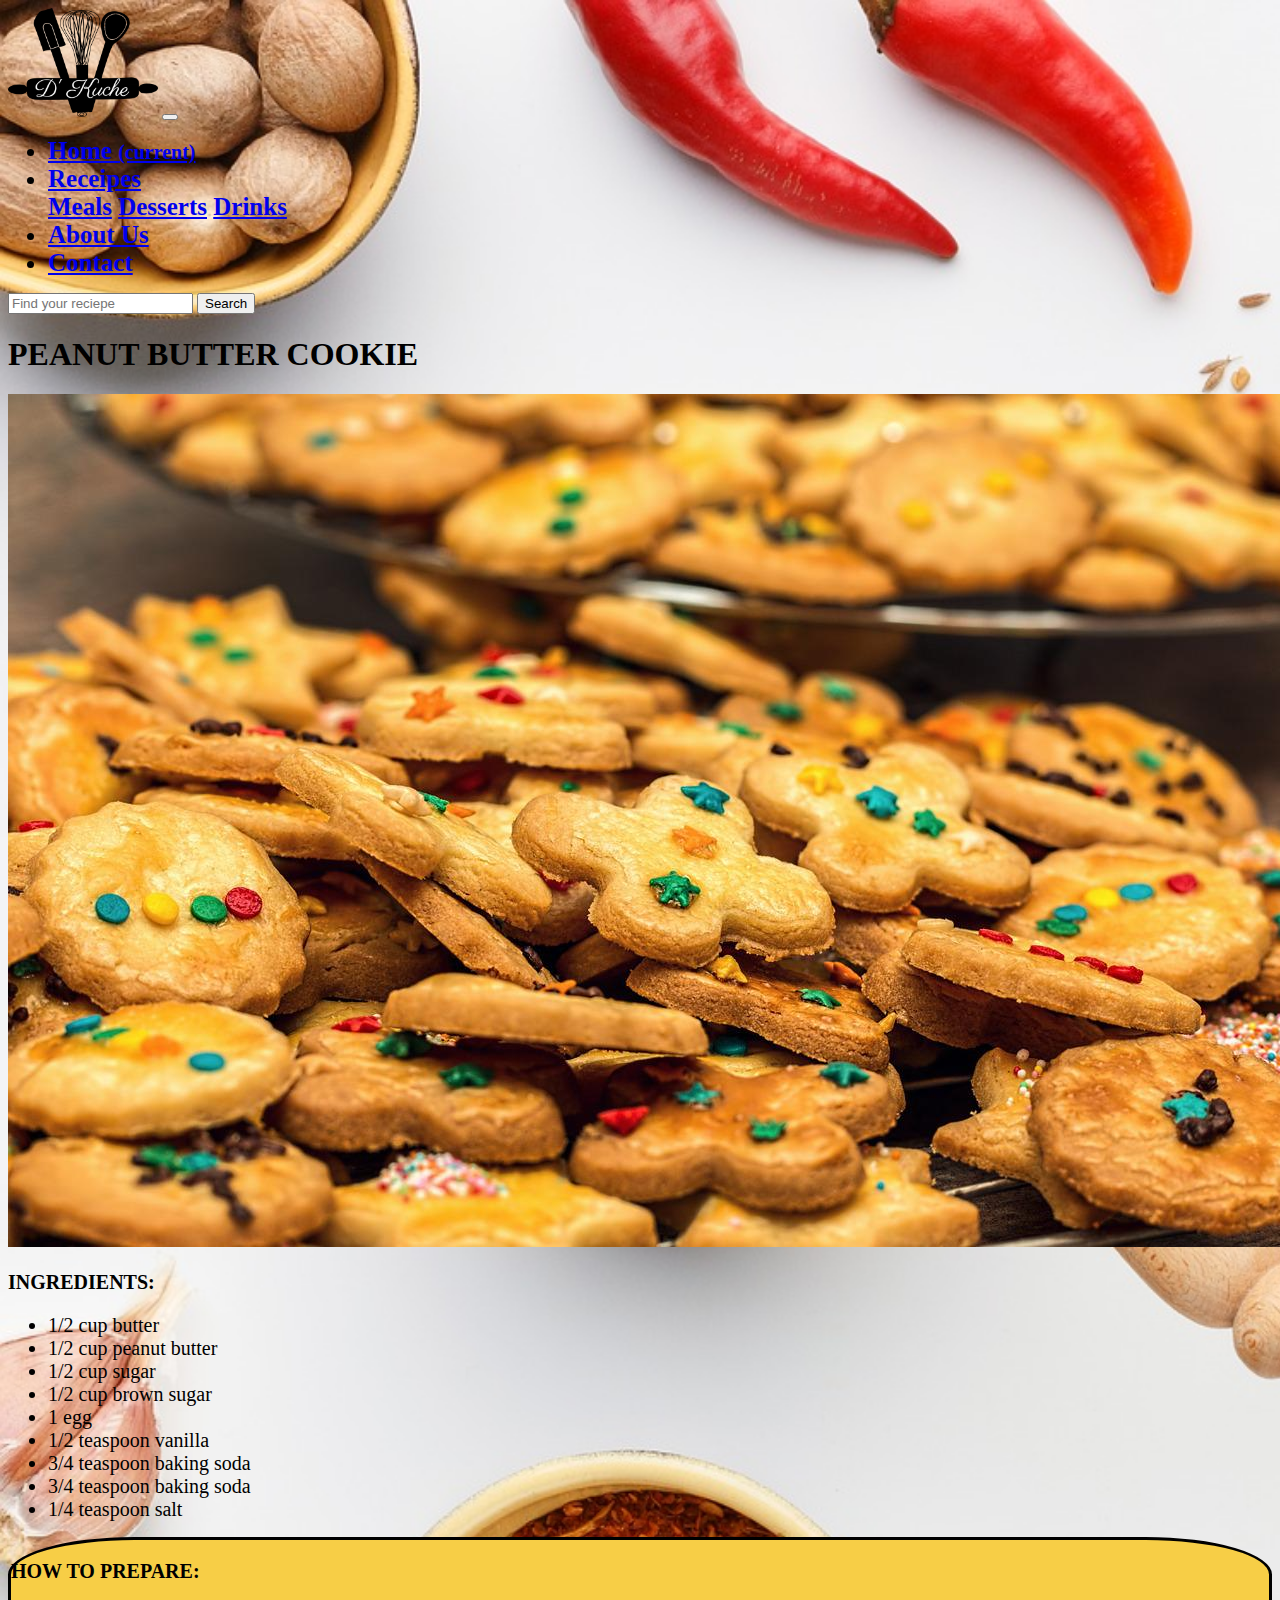
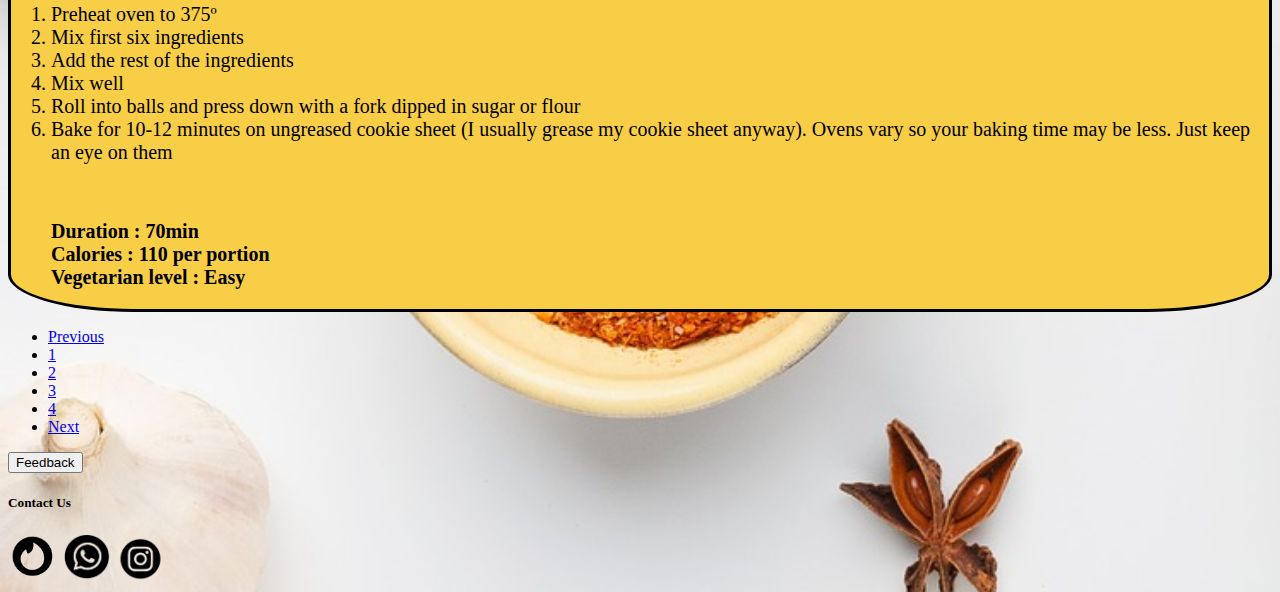
<file: Index3.html>
<!DOCTYPE html>
<html lang="en">

<head>
    <meta charset="UTF-8" />
    <meta name="viewport" content="width=device-width, initial-scale=1.0" />
    <meta http-equiv="X-UA-Compatible" content="ie=edge" />
    <!-- Bootstrap CSS -->
    <link rel="stylesheet" href="style.css" />
    <link rel="stylesheet" href="https://cdn.jsdelivr.net/npm/bootstrap@4.6.1/dist/css/bootstrap.min.css"
        integrity="sha384-zCbKRCUGaJDkqS1kPbPd7TveP5iyJE0EjAuZQTgFLD2ylzuqKfdKlfG/eSrtxUkn" crossorigin="anonymous" />
    <script src="https://cdn.jsdelivr.net/npm/jquery@3.5.1/dist/jquery.slim.min.js"
        integrity="sha384-DfXdz2htPH0lsSSs5nCTpuj/zy4C+OGpamoFVy38MVBnE+IbbVYUew+OrCXaRkfj"
        crossorigin="anonymous"></script>
    <script src="https://cdn.jsdelivr.net/npm/bootstrap@4.6.1/dist/js/bootstrap.bundle.min.js"
        integrity="sha384-fQybjgWLrvvRgtW6bFlB7jaZrFsaBXjsOMm/tB9LTS58ONXgqbR9W8oWht/amnpF"
        crossorigin="anonymous"></script>
    <title>Cooking project-group-1</title>
</head>

<body>
    <div class="container">
        <!-- Navbar Component -->
        <div class="row p-3 mb-2 bg-warning text-white">
            <div class="col-12">
                <nav class="navbar navbar-expand-lg navbar-light bg-warning">
                    <a class="navbar-brand" href="./Index1.html"><img src="./images/Dkuche2.png" width="150"
                            alt="website logo" /></a>
                    <button class="navbar-toggler" type="button" data-toggle="collapse"
                        data-target="#navbarSupportedContent" aria-controls="navbarSupportedContent"
                        aria-expanded="false" aria-label="Toggle navigation">
                        <span class="navbar-toggler-icon"></span>
                    </button>

                    <div class="collapse navbar-collapse" id="navbarSupportedContent">
                        <ul class="navbar-nav mr-auto">
                            <li class="nav-item active">
                                <a class="nav-link" href="./Index1.html">Home <span class="sr-only">(current)</span></a>
                            </li>
                            <li class="nav-item dropdown">
                                <a class="nav-link dropdown-toggle" href="#" id="navbarDropdown" role="button"
                                    data-toggle="dropdown" aria-haspopup="true" aria-expanded="false">
                                    Receipes
                                </a>
                                <div class="dropdown-menu" aria-labelledby="navbarDropdown">
                                    <a class="dropdown-item" href="Index2.html">Meals</a>
                                    <a class="dropdown-item" href="Index3.html">Desserts</a>
                                    <a class="dropdown-item" href="Index4.html">Drinks</a>
                                </div>
                            </li>

                            <li class="nav-item">
                                <a class="nav-link" href="Index5.html">About Us</a>
                            </li>
                            <li class="nav-item">
                                <a class="nav-link" href="$">Contact</a>
                            </li>
                        </ul>
                        <div class="row bg-warning">
                            <div class="col">
                                <form class="form-inline my-2 my-lg-0">
                                    <input class="form-control mr-sm-2" type="search" placeholder="Find your reciepe"
                                        aria-label="Search" />
                                    <button class="btn btn-success my-2 my-sm-0" type="submit">
                                        Search
                                    </button>
                                </form>
                            </div>
                        </div>
                    </div>
                </nav>
            </div>
        </div>
        <!--to add recipe heading   row bg-white my-2 
<div class="col-12 text-center my-2 py-.3 bg-white">-->

        <div class="row bg-warning my-2">
            <div class="col-12 text-center my-2 bg-white">
                <h1>PEANUT BUTTER COOKIE</h1>
            </div>
        </div>

        <!--to add image-->

        <div class="row mt-3 bg-dark">
            <div class="col-8 bg-dark">
                <img src="./images/cookies-g60d681038_1280.jpg" class="img-fluid text center" alt="food image" />
            </div>
            <div class="col-4 p-2 bg-warning text-dark bg-white mt-1 ">
                <h3>INGREDIENTS:</h3>
                <ul class="text-left">
                   
                    <li class="list">1/2 cup butter</li>
                    <li class="list"> 1/2 cup peanut butter</li>
                    <li class="list"> 1/2 cup sugar</li>
                    <li class="list"> 1/2 cup brown sugar</li>
                    <li class="list"> 1 egg</li>
                    <li class="list"> 1/2 teaspoon vanilla</li>
                    <li class="list"> 3/4 teaspoon baking soda</li>
                    <li class="list"> 3/4 teaspoon baking soda </li>
                    <li class="list">1/4 teaspoon salt </li>
                </ul>

            </div>

        </div>

        <!--to add content-->
        <div class="row p-2 mb-2 bg-dark text-white">

            <div class="col-12 p-5 mb-2 text-dark" id="col-border">
                <h3>HOW TO PREPARE:</h3>
                <ol>
                    
                    <li class="list"> Preheat oven to 375º</li>
                    <li class="list"> Mix first six ingredients</li>
                    <li class="list"> Add the rest of the ingredients</li>
                    <li class="list"> Mix well</li>
                    <li class="list"> Roll into balls and press down with a fork dipped in sugar or flour</li>
                    <li class="list"> Bake for 10-12 minutes on ungreased cookie sheet (I usually grease my cookie sheet anyway). Ovens vary so your baking time may be less. Just keep an eye on them</li>
                    <br>
                    <br>
                    <h3>Duration :  <span>70min </span>
                     <br>Calories : <span> 110 per portion </span> 
                    <br> Vegetarian level : <span>Easy</span>
                    </h3>
                </ol>
            </div>
        </div>
            <!--here comes pagination-->   
         
          <nav aria-label="Page navigation example">
            <ul class="pagination justify-content-end text-dark">
              <li class="page-item bg-warning text-dark">
                <a class="page-link" href="./index1.html">Previous</a>
              </li>
              <li class="page-item"><a class="page-link" href="./Index1.html">1</a></li>
              <li class="page-item"><a class="page-link" href="./Index2.html">2</a></li>
              <li class="page-item"><a class="page-link" href="./Index3.html">3</a></li>
              <li class="page-item"><a class="page-link" href="./index4.html">4</a></li>
              <li class="page-item">
                <a class="page-link" href="./Index3.html">Next</a>
              </li>
            </ul>
          </nav>
       

        <!--here footer has to be added-->

   
    <div class="row bg-warning mt-5 mb-4">
        <div class="col-4 text-center">
                <button type="button" class="btn btn-primary btn-lg active mt-2 bg-dark" data-toggle="button" aria-pressed="false">
                    Feedback
                  </button>
                  
        </div>
        <div class="col-6 text-right">
            <h5>Contact Us</h5>
            <img src="./images/Bild1.png" width="50px" />
            <img src="./images/Bild2.png" width="50px" />
            <img src="./images/Bild3.png" width="50px" />
        </div>
    </div>
</div>
<!--container is closed here-->
</body>

</html>
</file>
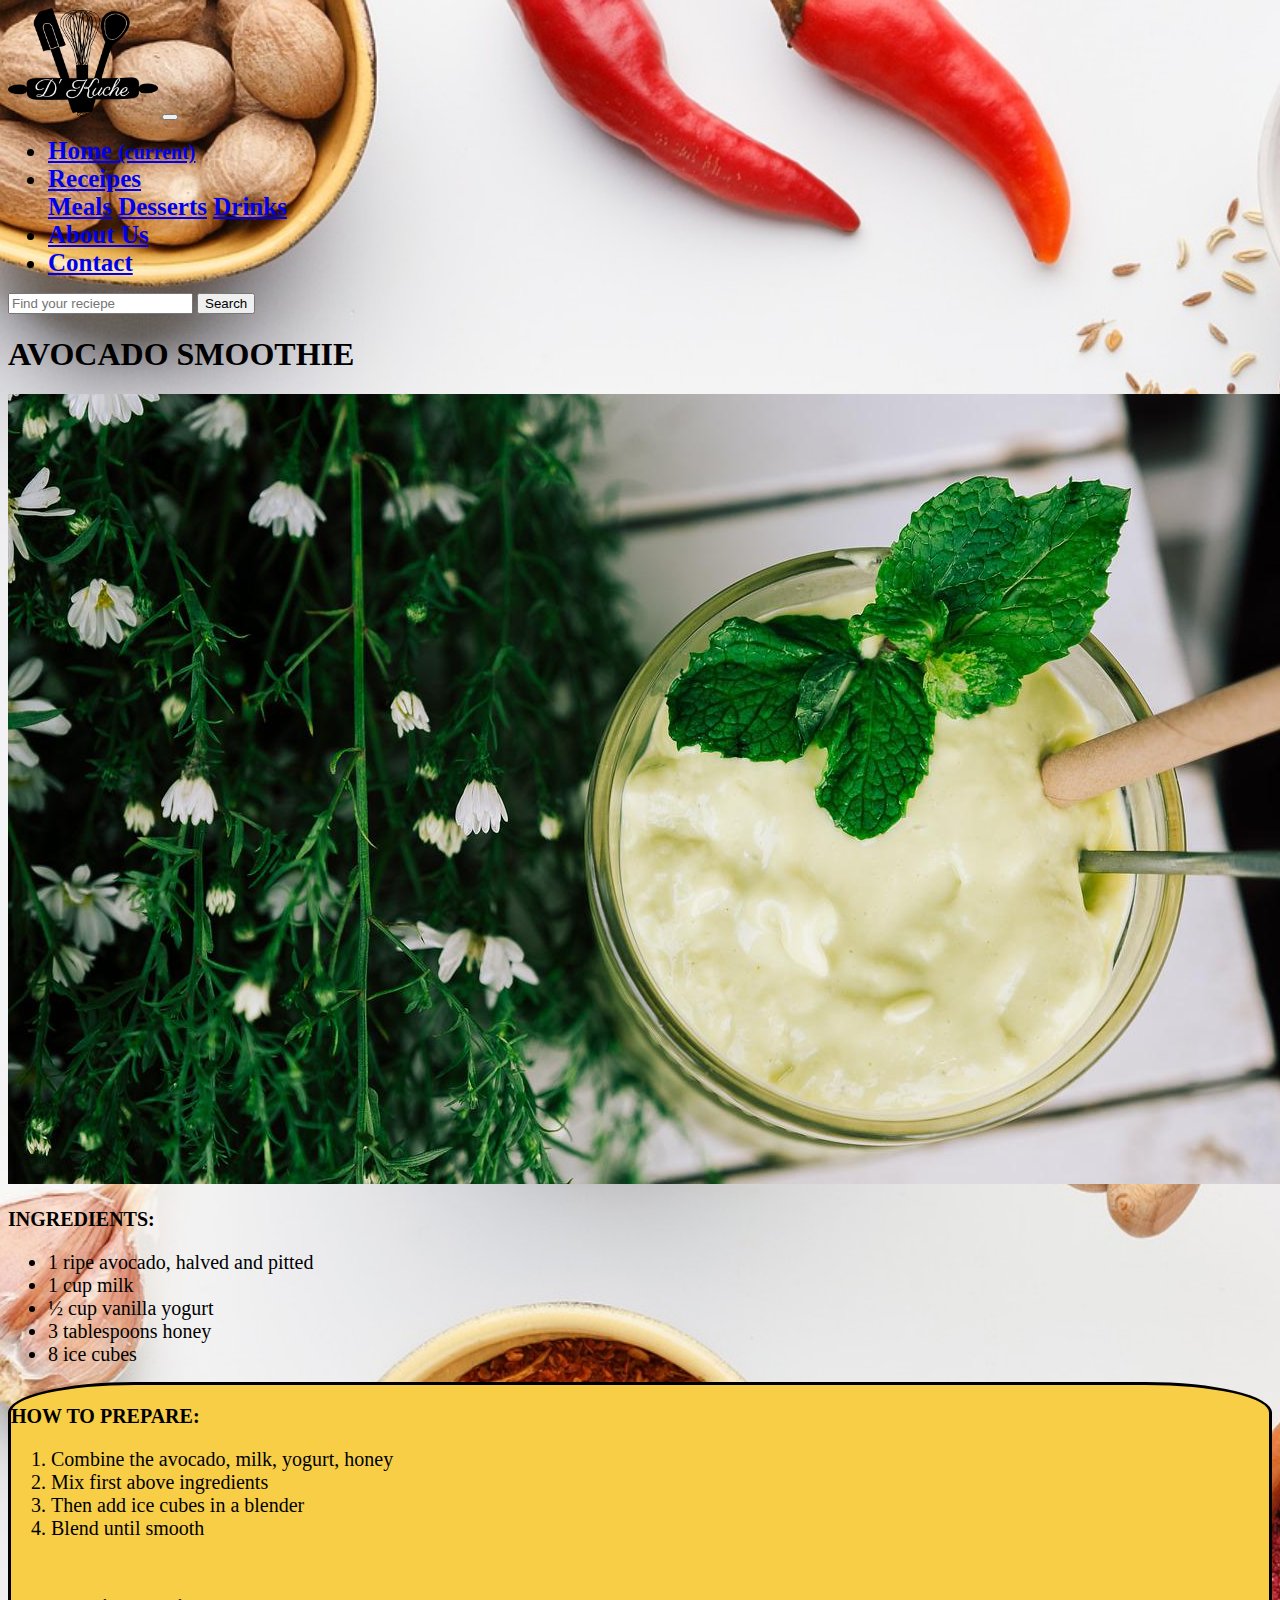
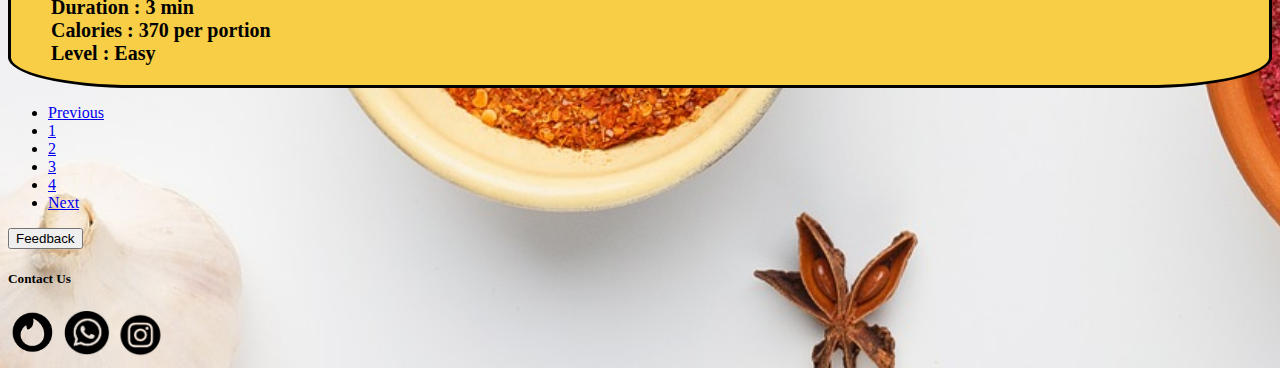
<file: Index4.html>
<!DOCTYPE html>
<html lang="en">

<head>
    <meta charset="UTF-8" />
    <meta name="viewport" content="width=device-width, initial-scale=1.0" />
    <meta http-equiv="X-UA-Compatible" content="ie=edge" />
    <!-- Bootstrap CSS -->
    <link rel="stylesheet" href="style.css" />
    <link rel="stylesheet" href="https://cdn.jsdelivr.net/npm/bootstrap@4.6.1/dist/css/bootstrap.min.css"
        integrity="sha384-zCbKRCUGaJDkqS1kPbPd7TveP5iyJE0EjAuZQTgFLD2ylzuqKfdKlfG/eSrtxUkn" crossorigin="anonymous" />
    <script src="https://cdn.jsdelivr.net/npm/jquery@3.5.1/dist/jquery.slim.min.js"
        integrity="sha384-DfXdz2htPH0lsSSs5nCTpuj/zy4C+OGpamoFVy38MVBnE+IbbVYUew+OrCXaRkfj"
        crossorigin="anonymous"></script>
    <script src="https://cdn.jsdelivr.net/npm/bootstrap@4.6.1/dist/js/bootstrap.bundle.min.js"
        integrity="sha384-fQybjgWLrvvRgtW6bFlB7jaZrFsaBXjsOMm/tB9LTS58ONXgqbR9W8oWht/amnpF"
        crossorigin="anonymous"></script>
    <title>Cooking project-group-1</title>
</head>

<body>
    <div class="container">
        <!-- Navbar Component -->
        <div class="row p-3 mb-2 bg-warning text-white">
            <div class="col-12">
                <nav class="navbar navbar-expand-lg navbar-light bg-warning">
                    <a class="navbar-brand" href="#"><img src="./images/Dkuche2.png" width="150"
                            alt="website logo" /></a>
                    <button class="navbar-toggler" type="button" data-toggle="collapse"
                        data-target="#navbarSupportedContent" aria-controls="navbarSupportedContent"
                        aria-expanded="false" aria-label="Toggle navigation">
                        <span class="navbar-toggler-icon"></span>
                    </button>

                    <div class="collapse navbar-collapse" id="navbarSupportedContent">
                        <ul class="navbar-nav mr-auto">
                            <li class="nav-item active">
                                <a class="nav-link" href="Index1.html">Home <span class="sr-only">(current)</span></a>
                            </li>
                            <li class="nav-item dropdown">
                                <a class="nav-link dropdown-toggle" href="#" id="navbarDropdown" role="button"
                                    data-toggle="dropdown" aria-haspopup="true" aria-expanded="false">
                                    Receipes
                                </a>
                                <div class="dropdown-menu" aria-labelledby="navbarDropdown">
                                    <a class="dropdown-item" href="Index1.html">Meals</a>
                                    <a class="dropdown-item" href="Index3.html">Desserts</a>
                                    <a class="dropdown-item" href="Index4.html">Drinks</a>
                                </div>
                            </li>

                            <li class="nav-item">
                                <a class="nav-link" href="Index5.html">About Us</a>
                            </li>
                            <li class="nav-item">
                                <a class="nav-link" href="$">Contact</a>
                            </li>
                        </ul>
                        <div class="row bg-warning">
                            <div class="col">
                                <form class="form-inline my-2 my-lg-0">
                                    <input class="form-control mr-sm-2" type="search" placeholder="Find your reciepe"
                                        aria-label="Search" />
                                    <button class="btn btn-success my-2 my-sm-0" type="submit">
                                        Search
                                    </button>
                                </form>
                            </div>
                        </div>
                    </div>
                </nav>
            </div>
        </div>
        <!--to add recipe heading   row bg-white my-2 
<div class="col-12 text-center my-2 py-.3 bg-white">-->

        <div class="row bg-warning my-2">
            <div class="col-12 text-center my-2 bg-white">
                <h1>AVOCADO SMOOTHIE</h1>
            </div>
        </div>

        <!--to add image-->

        <div class="row mt-3 bg-dark">
            <div class="col-8 bg-dark">
                <img src="./images/smoothie-final_1280.jpg" class="img-fluid text center" alt="food image" />
            </div>
            <div class="col-4 p-2 bg-warning text-dark bg-white mt-1">
                <h3>INGREDIENTS:</h3>
                <ul class="text-left">
                    
                   <li class="list"> 1 ripe avocado, halved and pitted </li>
                    <li class="list"> 1 cup milk </li>
                    <li class="list"> ½ cup vanilla yogurt </li>
                    <li class="list"> 3 tablespoons honey </li>
                    <li class="list"> 8 ice cubes</li>
                    
                </ul>

            </div>

        </div>

        <!--to add content-->
        <div class="row p-2 mb-2 bg-dark text-white">

            <div class="col-12 p-5 mb-2 text-dark" id="col-border">
                <h3>HOW TO PREPARE:</h3>
                <ol>
                    <li class="list"> Combine the avocado, milk, yogurt, honey</li>
                    <li class="list"> Mix first above ingredients</li>
                    <li class="list"> Then add ice cubes in a blender</li>
                    <li class="list">  Blend until smooth</li>
                    <br>
                    <br>
                    <h3>Duration :  <span>3 min </span>
                     <br>Calories : <span> 370 per portion </span> 
                    <br> Level : <span>Easy</span>
                    </h3>
                </ol>
            </div>
        </div>

            <!--here comes pagination-->   
         
          <nav aria-label="Page navigation example">
            <ul class="pagination justify-content-end text-dark">
              <li class="page-item bg-warning text-dark">
                <a class="page-link" href="./Index2.html">Previous</a>
              </li>
              <li class="page-item"><a class="page-link" href="./Index1.html">1</a></li>
              <li class="page-item"><a class="page-link" href="./Index2.html">2</a></li>
              <li class="page-item"><a class="page-link" href="./Index3.html">3</a></li>
              <li class="page-item"><a class="page-link" href="./index4.html">4</a></li>
              <li class="page-item">
                <a class="page-link" href="./index4.html">Next</a>
              </li>
            </ul>
          </nav>
       

        <!--here footer has to be added-->

   
    <div class="row bg-warning mt-5 mb-4">
        <div class="col-4 text-center">
                <button type="button" class="btn btn-primary btn-lg active mt-2 bg-dark" data-toggle="button" aria-pressed="false">
                    Feedback
                  </button>
                  
        </div>
        <div class="col-6 text-right">
            <h5>Contact Us</h5>
            <img src="./images/Bild1.png" width="50px" />
            <img src="./images/Bild2.png" width="50px" />
            <img src="./images/Bild3.png" width="50px" />
        </div>
    </div>
</div>
<!--container is closed here-->
</body>

</html>
</file>
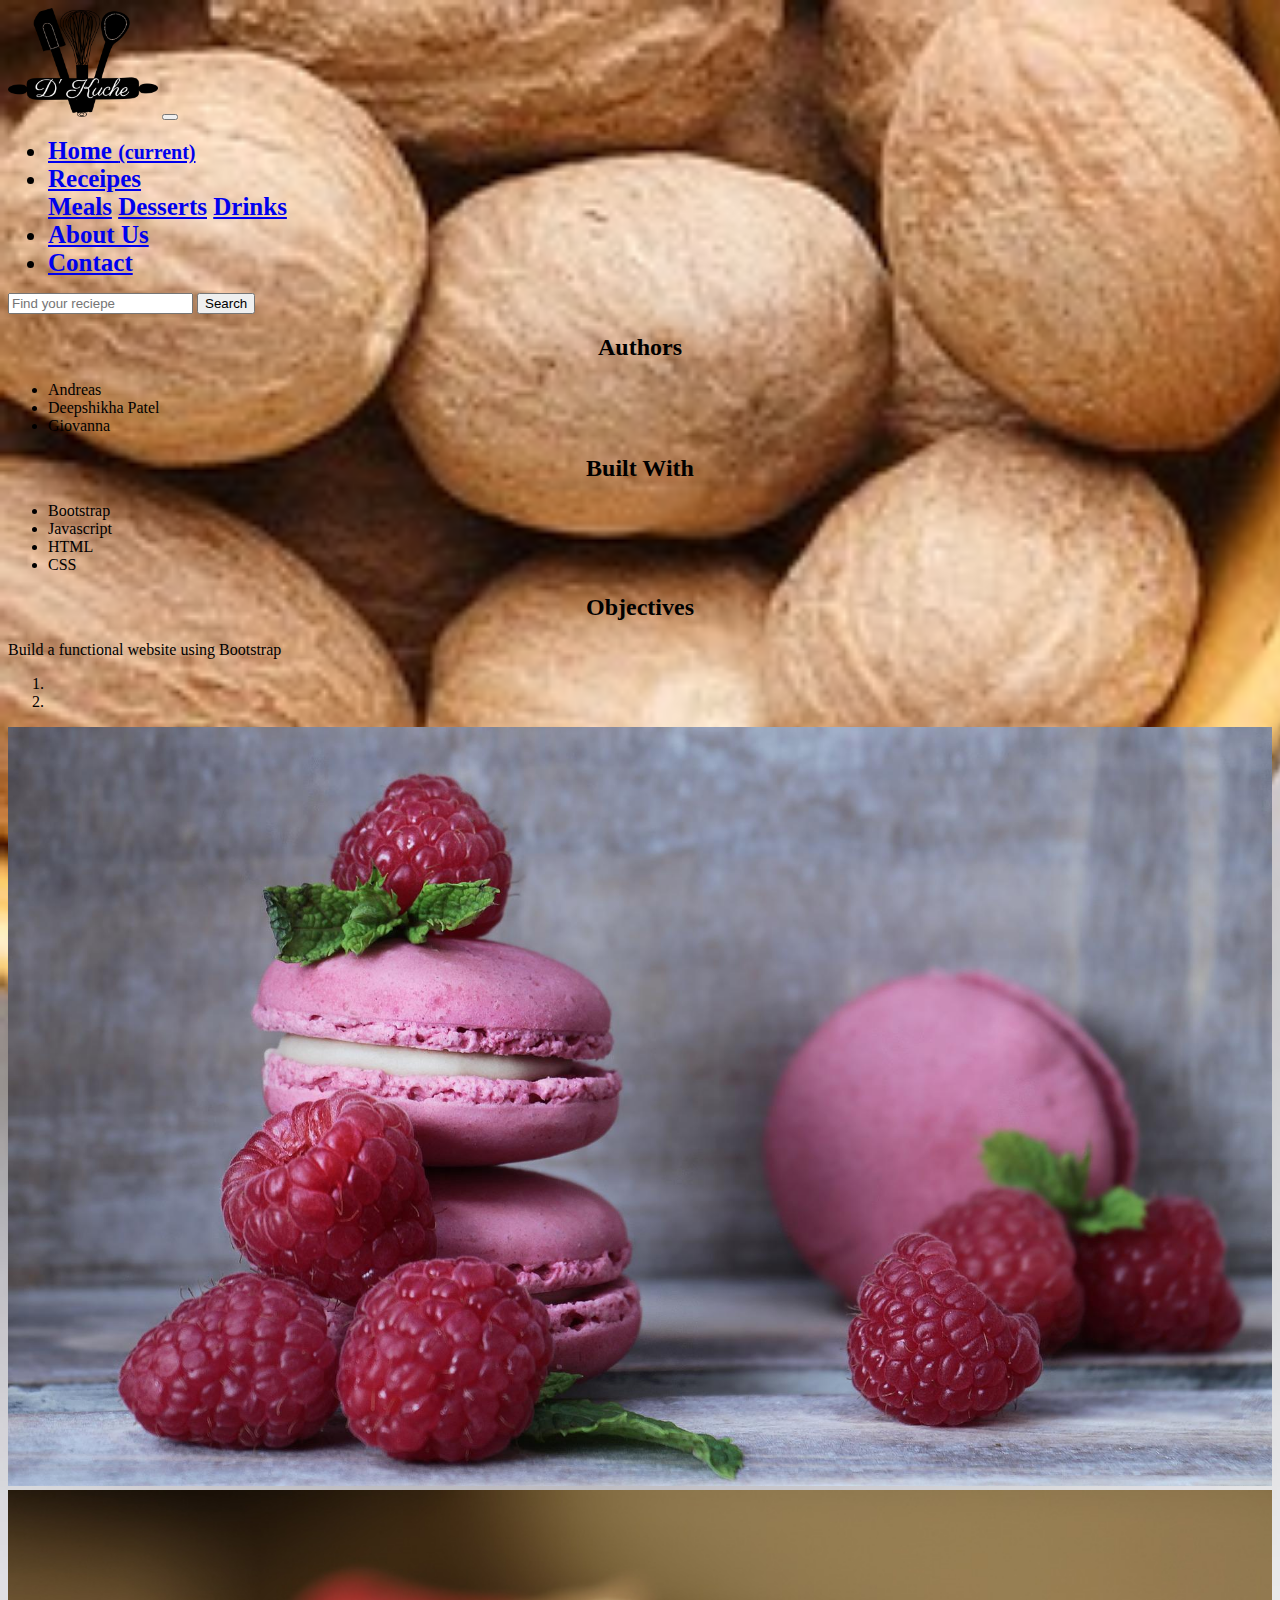
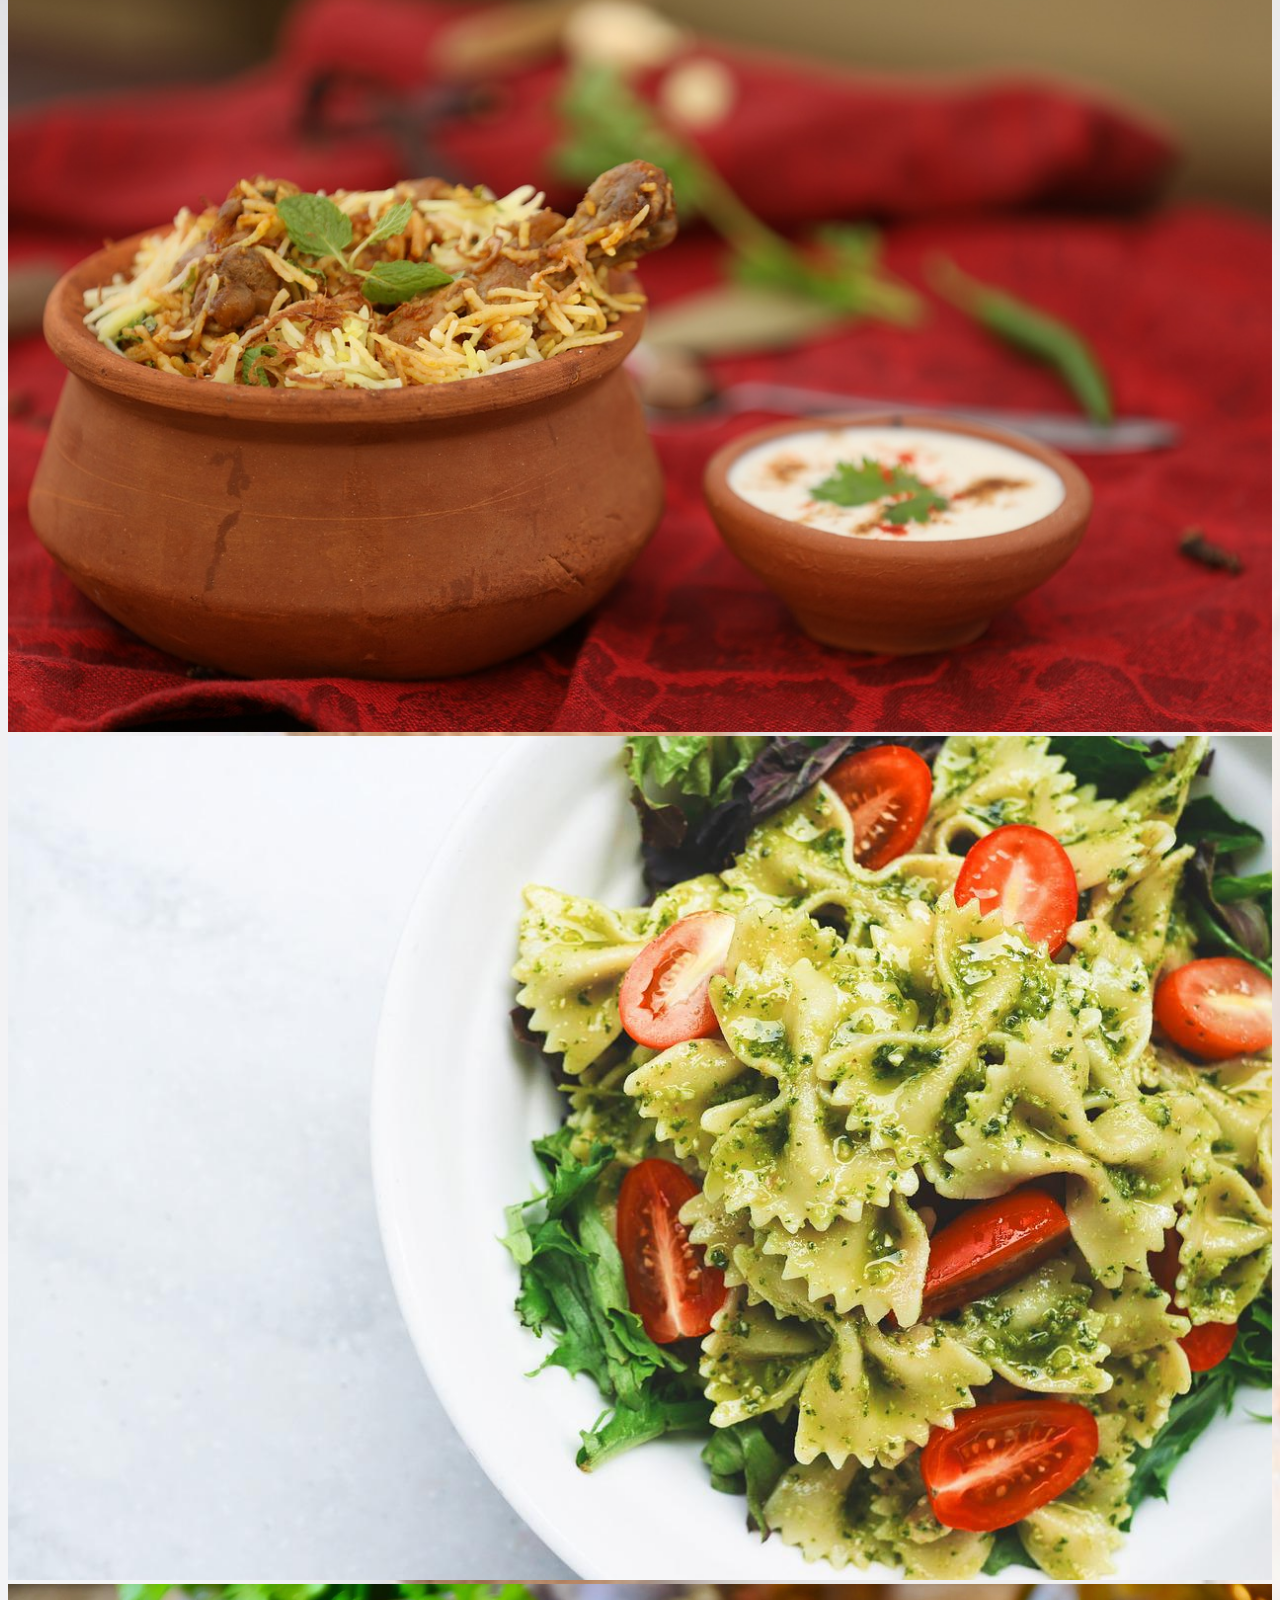
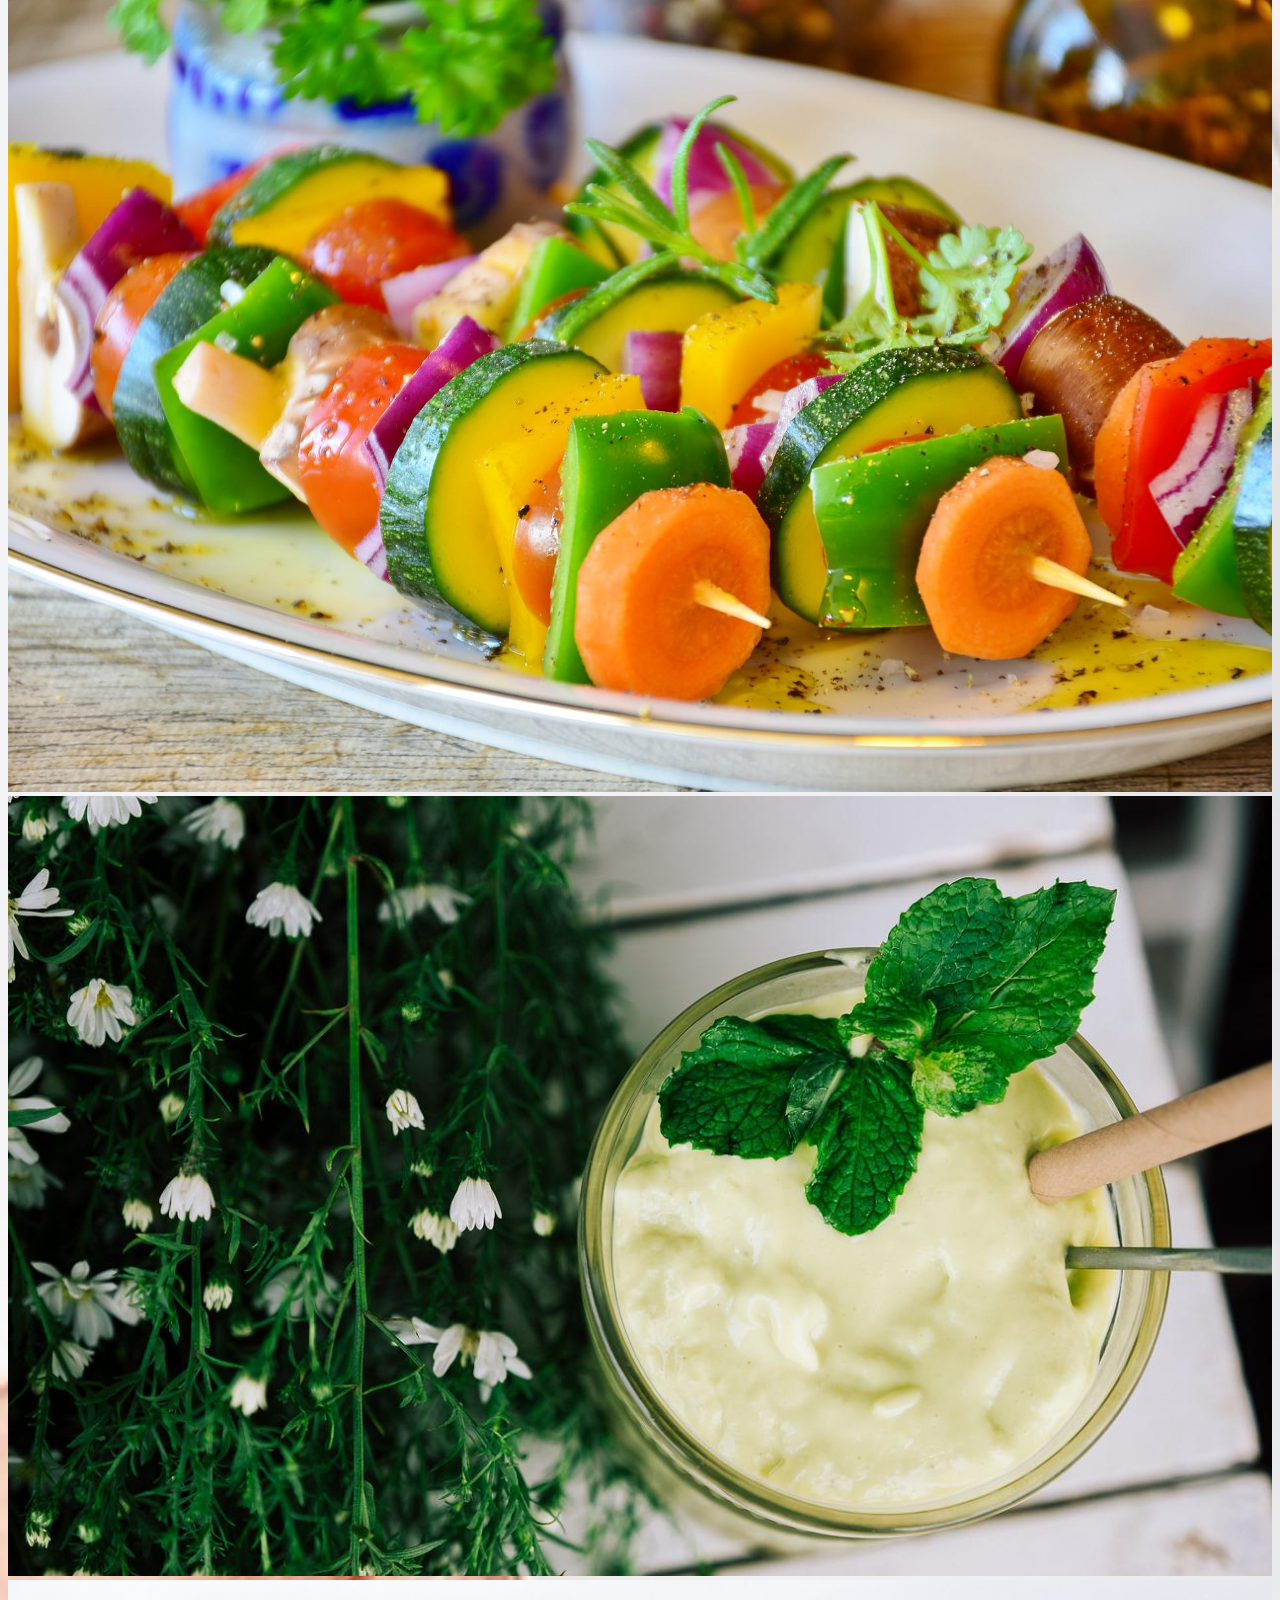
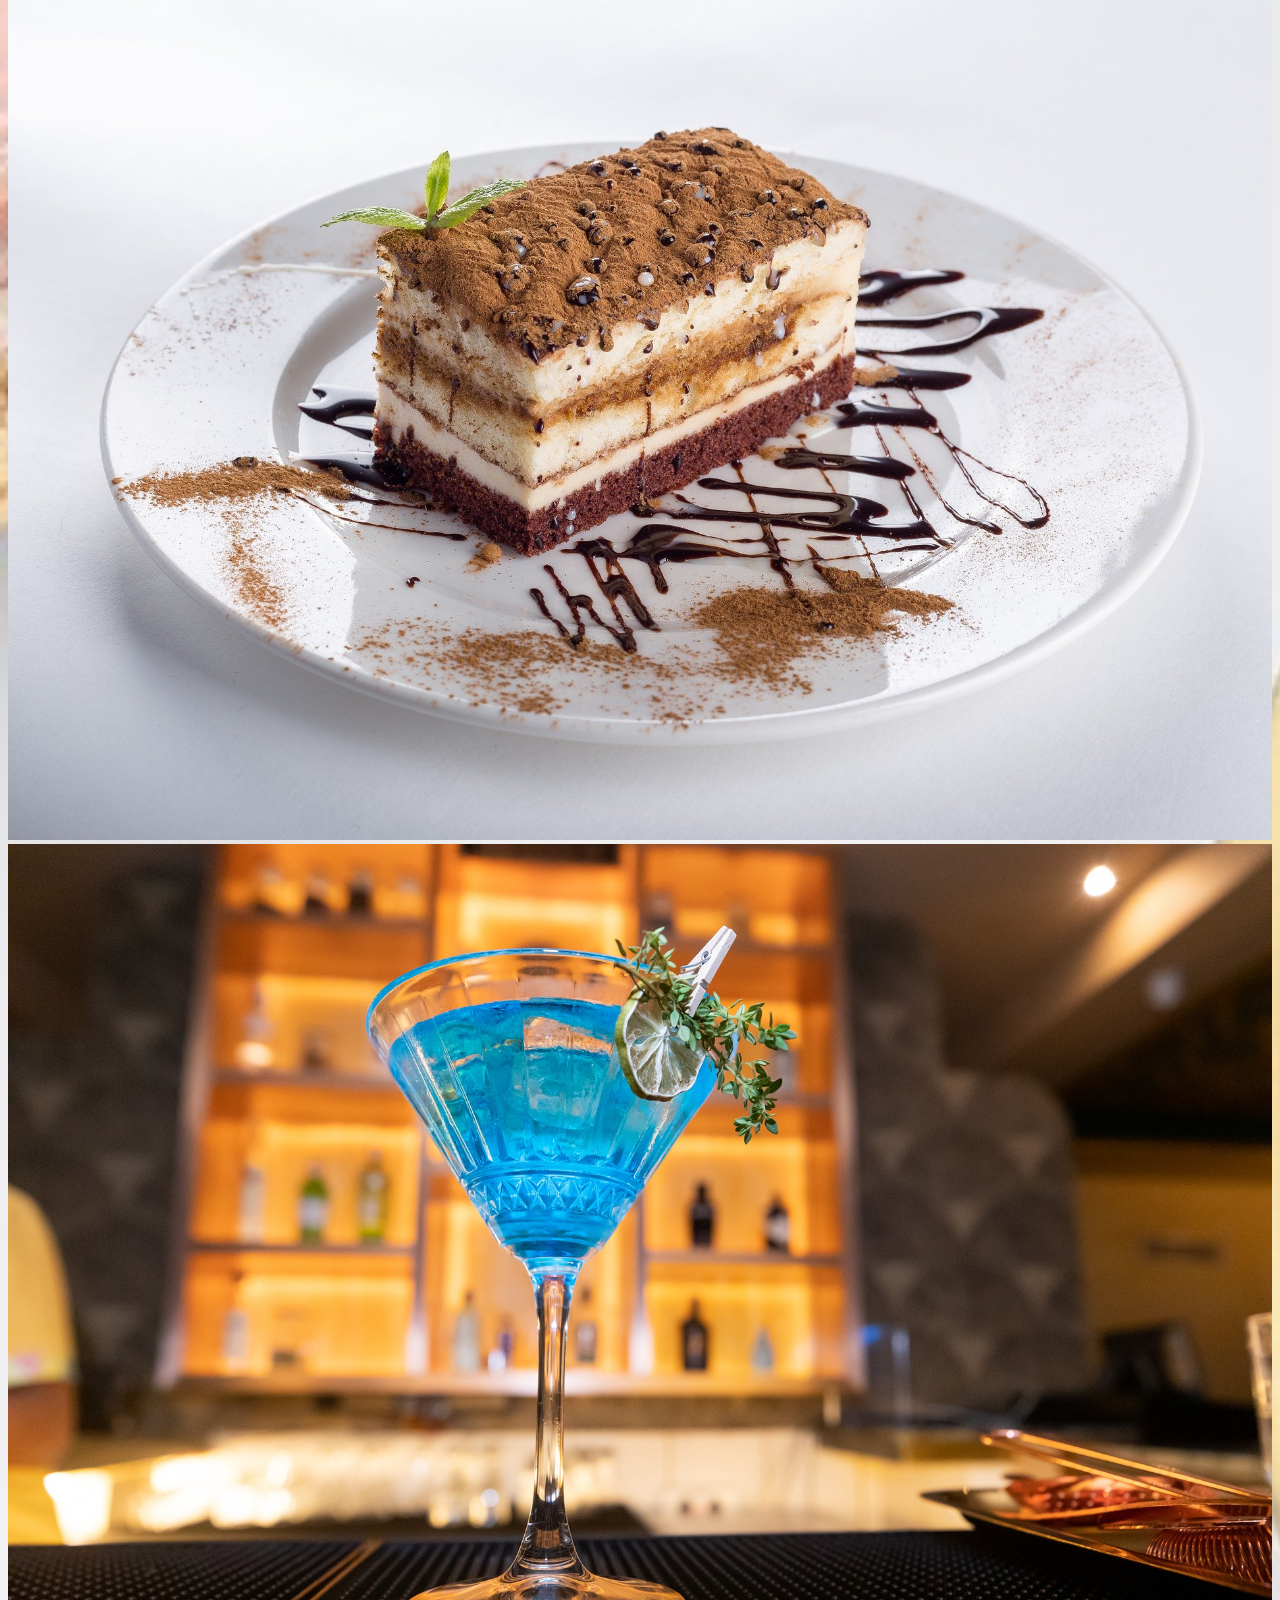
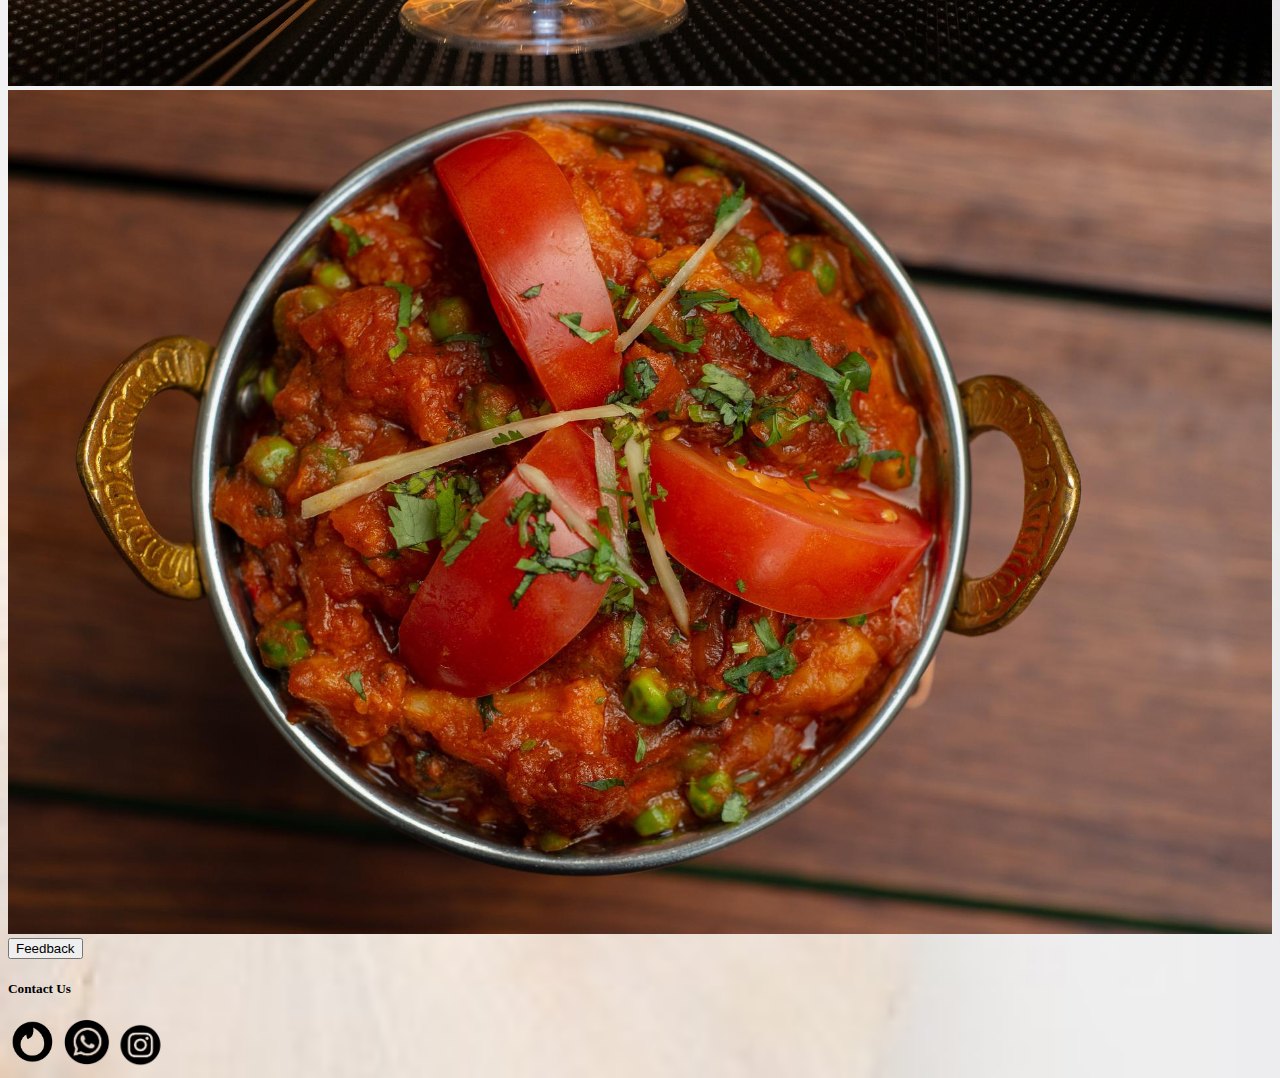
<file: Index5.html>
<!DOCTYPE html>
<html lang="en">

<head>
    <meta charset="UTF-8" />
    <meta name="viewport" content="width=device-width, initial-scale=1.0" />
    <meta http-equiv="X-UA-Compatible" content="ie=edge" />
    <!-- Bootstrap CSS -->
    <link rel="stylesheet" href="style.css" />
    <link rel="stylesheet" href="https://cdn.jsdelivr.net/npm/bootstrap@4.6.1/dist/css/bootstrap.min.css"
        integrity="sha384-zCbKRCUGaJDkqS1kPbPd7TveP5iyJE0EjAuZQTgFLD2ylzuqKfdKlfG/eSrtxUkn" crossorigin="anonymous" />
    <script src="https://cdn.jsdelivr.net/npm/jquery@3.5.1/dist/jquery.slim.min.js"
        integrity="sha384-DfXdz2htPH0lsSSs5nCTpuj/zy4C+OGpamoFVy38MVBnE+IbbVYUew+OrCXaRkfj"
        crossorigin="anonymous"></script>
    <script src="https://cdn.jsdelivr.net/npm/bootstrap@4.6.1/dist/js/bootstrap.bundle.min.js"
        integrity="sha384-fQybjgWLrvvRgtW6bFlB7jaZrFsaBXjsOMm/tB9LTS58ONXgqbR9W8oWht/amnpF"
        crossorigin="anonymous"></script>
    <title>Cooking project-group-1</title>
</head>

<body>
    <div class="container">
        <!-- Navbar Component -->
        <div class="row p-3 mb-2 bg-warning text-white">
            <div class="col-12">
                <nav class="navbar navbar-expand-lg navbar-light bg-warning">
                    <a class="navbar-brand" href="./Index1.html"><img src="./images/Dkuche2.png" width="150"
                            alt="website logo" /></a>
                    <button class="navbar-toggler" type="button" data-toggle="collapse"
                        data-target="#navbarSupportedContent" aria-controls="navbarSupportedContent"
                        aria-expanded="false" aria-label="Toggle navigation">
                        <span class="navbar-toggler-icon"></span>
                    </button>

                    <div class="collapse navbar-collapse" id="navbarSupportedContent">
                        <ul class="navbar-nav mr-auto">
                            <li class="nav-item active">
                                <a class="nav-link" href="./Index1.html">Home <span class="sr-only">(current)</span></a>
                            </li>
                            <li class="nav-item dropdown">
                                <a class="nav-link dropdown-toggle" href="#" id="navbarDropdown" role="button"
                                    data-toggle="dropdown" aria-haspopup="true" aria-expanded="false">
                                    Receipes
                                </a>
                                <div class="dropdown-menu" aria-labelledby="navbarDropdown">
                                    <a class="dropdown-item" href="./index2.html">Meals</a>
                                    <a class="dropdown-item" href="./Index3.html">Desserts</a>
                                    <a class="dropdown-item" href="./Index4.html">Drinks</a>
                                </div>
                            </li>

                            <li class="nav-item">
                                <a class="nav-link" href="Index5.html">About Us</a>
                            </li>
                            <li class="nav-item">
                                <a class="nav-link" href="$">Contact</a>
                            </li>
                        </ul>
                        <div class="row bg-warning">
                            <div class="col">
                                <form class="form-inline my-2 my-lg-0">
                                    <input class="form-control mr-sm-2" type="search" placeholder="Find your reciepe"
                                        aria-label="Search" />
                                    <button class="btn btn-success my-2 my-sm-0" type="submit">
                                        Search
                                    </button>
                                </form>
                            </div>
                        </div>
                    </div>
                </nav>
            </div>
        </div>
        <!--to add recipe>-->
        <div class="row  bg-white mt-3">

            <div class="col-12 shadow-sm p-4 border rounded description bg-white">
                <h2 class="text-capitalize pl-4 pt-3 pb-2">Authors</h2>
                <ul class="pl-5">
                    <li>Andreas</li>
                    <li>Deepshikha Patel</li>
                    <li>Giovanna</li>
                </ul>
                <h2 className="text-capitalize pl-4 pt-3 pb-2">Built With</h2>
                <ul className="pl-5">

                    <li>Bootstrap</li>
                    <li>Javascript</li>
                    <li>HTML</li>
                    <li>CSS</li>
                </ul>
                <h2 className="pl-4 text-capitalize pt-3 pb-2">Objectives</h2>
                <p className="pl-4">Build a functional website using Bootstrap</p>
            </div>

        </div>
        <!-- Carousel items -->
        <div class="row blog bg-dark">
            <div class="col-md-12">
                <div id="blogCarousel" class="carousel slide" data-ride="carousel">

                    <ol class="carousel-indicators">
                        <li data-target="#blogCarousel" data-slide-to="0" class="active"></li>
                        <li data-target="#blogCarousel" data-slide-to="1"></li>
                    </ol>


                    <div class="carousel-inner">

                        <div class="carousel-item active">
                            <div class="row">
                                <div class="col-md-3">
                                    <a href="#">
                                        <img src="./images/macarons-g50d6c0405_1920.jpg" alt="Image"
                                            style="max-width:100%;">
                                    </a>
                                </div>
                                <div class="col-md-3">
                                    <a href="#">
                                        <img src="./images/dish-g780ddcc50_1280.jpg" alt="Image"
                                            style="max-width:100%;">
                                    </a>
                                </div>
                                <div class="col-md-3">
                                    <a href="#">
                                        <img src="./images/pasta-final_1280.jpg" alt="Image" style="max-width:100%;">
                                    </a>
                                </div>
                                <div class="col-md-3">
                                    <a href="#">
                                        <img src="./images/vegetable-skewer-gd3f7797b1_1920.jpg" alt="Image"
                                            style="max-width:100%;">
                                    </a>
                                </div>
                            </div>
                            <!--.row-->
                        </div>
                        <!--.item-->

                        <div class="carousel-item">
                            <div class="row">
                                <div class="col-md-3">
                                    <a href="#">
                                        <img src="./images/smoothie-final_1280.jpg" alt="Image" style="max-width:100%;">
                                    </a>
                                </div>
                                <div class="col-md-3">
                                    <a href="#">
                                        <img src="./images/cake-g280376e7b_1920.jpg" alt="Image"
                                            style="max-width:100%;">
                                    </a>
                                </div>
                                <div class="col-md-3">
                                    <a href="#">
                                        <img src="./images/drink-g1d3bcadaf_1920.jpg" alt="Image"
                                            style="max-width:100%;">
                                    </a>
                                </div>
                                <div class="col-md-3">
                                    <a href="#">
                                        <img src="./images/indian-food-gf18e28f11_1920.jpg" alt="Image"
                                            style="max-width:100%;">
                                    </a>
                                </div>
                            </div>
                            <!--.row-->
                        </div>
                        <!--.item-->

                    </div>
                    <!--.carousel-inner-->
                </div>
                <!--.Carousel-->

            </div>
        </div>



    




    <!--here footer has to be added-->




    <div class="row bg-warning mt-3 mb-4">
        <div class="col-4 text-center">
            <button type="button" class="btn btn-primary btn-lg active mt-2 bg-dark" data-toggle="button"
                aria-pressed="false">
                Feedback
            </button>

        </div>
        <div class="col-6 text-right">
            <h5>Contact Us</h5>
            <img src="./images/Bild1.png" width="50px" />
            <img src="./images/Bild2.png" width="50px" />
            <img src="./images/Bild3.png" width="50px" />
        </div>
    </div>
    </div>
</body>

</html>
</file>
<file: style.css>
body {
    background-image:url("images/masala-g1ce6af377_1920.jpg") ;
    background-repeat: no-repeat;
    background-size:cover;
    
  }
  #col-border {
    border-style:solid;
    border-radius: 10%;
    background-color: rgb(247, 206, 70);
      }
     h2 {
        font-family: Cambria, Cochin, Georgia, Times, 'Times New Roman', serif;
        text-align:center;
     }
     .nav-item {
        font-size: 25px;
        font-weight: bold;
        color: black;
     } 
     .list {
        font-size: 20px;
        font-weight: normal; 
  
     }
     h3{
         font-weight: bold;
         font-size: 20px;
     }
     span {
         font-weight: bold;
         font-size: 20px
     }


/* carousel part*/

@media (max-width: 768px) {
    .carousel-inner .carousel-item > div {
        display: none;
    }
    .carousel-inner .carousel-item > div:first-child {
        display: block;
    }
}

.carousel-inner .carousel-item.active,
.carousel-inner .carousel-item-next,
.carousel-inner .carousel-item-prev {
    display: flex;
}

/* display 3 */
@media (min-width: 768px) {
    
    .carousel-inner .carousel-item-right.active,
    .carousel-inner .carousel-item-next {
      transform: translateX(33.333%);
    }
    
    .carousel-inner .carousel-item-left.active, 
    .carousel-inner .carousel-item-prev {
      transform: translateX(-33.333%);
    }
}

.carousel-inner .carousel-item-right,
.carousel-inner .carousel-item-left{ 
  transform: translateX(0);
}
</file>
